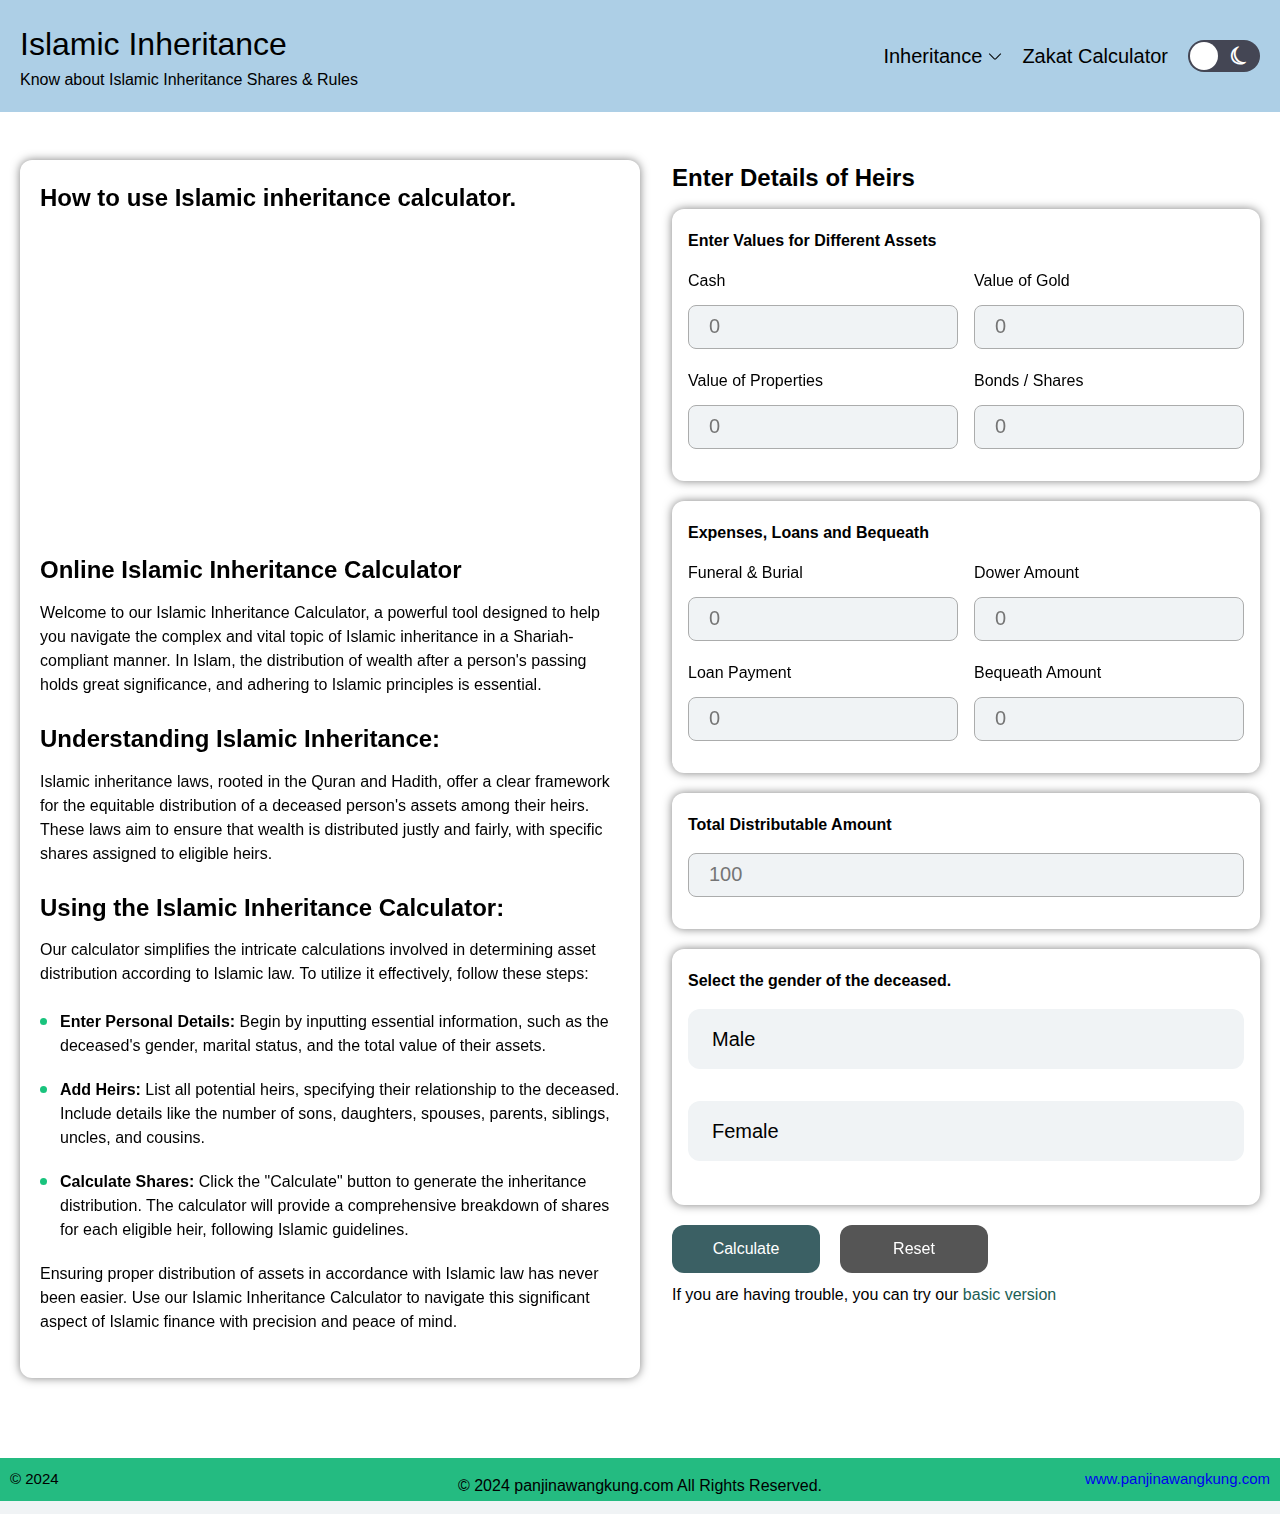
<file: waris/index.html>
<!DOCTYPE html>
<html lang="en">
<head>

    <meta http-equiv="Content-Type" content="text/html; charset=utf-8" />
    <meta name="viewport" content="width=device-width, initial-scale=1"/>

    <title>Best Online islamic inheritance rules & Calculator</title>

    <meta name="description" content="Calculate the inheritance online by islamic inheritance rules and learn about islamic Myths, Facts Inheritance rules and islamic family wealth." />
    <meta name="keywords" content="islamic inheritance rules, islamic family wealth, online islamic inheritance calculator, inheritance calculator, inheritance rules," />

    <link rel="canonical" href="https://islamic-inheritance.mohammadharoon.com/en/online-inheritance-calculater/">
    <!-- Facebook Meta Tags -->
    <meta property="og:url" content="https://islamic-inheritance.mohammadharoon.com/en/online-inheritance-calculater/">
    <meta property="og:type" content="website">
    <meta property="og:title" content="Best Online islamic inheritance rules & Calculator">
    <meta property="og:description" content="Calculate the inheritance online by islamic inheritance rules and learn about islamic Myths, Facts Inheritance rules and islamic family wealth.">
    <meta property="og:image" content="https://islamic-inheritance.mohammadharoon.com/images/islamic-inheritance-calculator-english.png">

    <!-- Twitter Meta Tags -->
    <meta name="twitter:card" content="summary_large_image">
    <meta property="twitter:domain" content="islamic-inheritance.mohammadharoon.com">
    <meta property="twitter:url" content="https://islamic-inheritance.mohammadharoon.com/en/online-inheritance-calculater/">
    <meta name="twitter:title" content="Best Online islamic inheritance rules & Calculator">
    <meta name="twitter:description" content="Calculate the inheritance online by islamic inheritance rules and learn about islamic Myths, Facts Inheritance rules and islamic family wealth.">
    <meta name="twitter:image" content="https://islamic-inheritance.mohammadharoon.com/images/islamic-inheritance-calculator-english.png">
    
    <meta name="robots" content="max-image-preview:standard">

    <link type="text/css" rel="stylesheet" href="/index.css">
   
</head>

<body class="">

<div class="container-fluid">

<div class="header-wrap">
    <div class="container">
        <header>
            <div class="logo">
                <a href="/">Islamic Inheritance <span>Know about Islamic Inheritance Shares & Rules</span></a>
            </div>
            <div class="header-right">
            	<ul>
                    <li class="menu-has-child">
                        <a href="#">Inheritance</a>
                        <ul class="sub-menu">
                            <li><a href="/en/online-inheritance-calculater/">Online Calculator</a></li>
                            <li><a href="/inheritance-blog/">Blog</a></li>
                            <li><a href="/inheritance-blog/islamic-inheritance-laws-rules/">Rules</a></li>
                        </ul>
                    </li>
                    <li><a href="/online-zakat-calculator/">Zakat Calculator</a></li>
                </ul>
	            <div class="theme-mode">
	                <button id="toggle-mode">Light Dark</button>
	            </div>            	
            </div>
        </header>
    </div>
</div>
<div class="main-wrap">
	<div class="container">
		<div class="content-block">
			<div class="left-block">
				<h1>How to use Islamic inheritance calculator.</h1>
				<div class="intro-video">
					<iframe src="https://www.youtube.com/embed/Mee1i3Up7Hs?si=ekiSZ2hEt2Ve2Zs1" title="YouTube video player" frameborder="0" allow="accelerometer; autoplay; clipboard-write; encrypted-media; gyroscope; picture-in-picture; web-share" allowfullscreen></iframe>
				</div>
				<h2>Online Islamic Inheritance Calculator</h2>
	        	<p>Welcome to our Islamic Inheritance Calculator, a powerful tool designed to help you navigate the complex and vital topic of Islamic inheritance in a Shariah-compliant manner. In Islam, the distribution of wealth after a person's passing holds great significance, and adhering to Islamic principles is essential.</p>
	        	<h2>Understanding Islamic Inheritance:</h2>
	        	<p>Islamic inheritance laws, rooted in the Quran and Hadith, offer a clear framework for the equitable distribution of a deceased person's assets among their heirs. These laws aim to ensure that wealth is distributed justly and fairly, with specific shares assigned to eligible heirs.</p>
	        	<h2>Using the Islamic Inheritance Calculator:</h2>
	        	<p>Our calculator simplifies the intricate calculations involved in determining asset distribution according to Islamic law. To utilize it effectively, follow these steps:</p>
	        	<ul>
	        		<li><strong>Enter Personal Details:</strong> Begin by inputting essential information, such as the deceased's gender, marital status, and the total value of their assets.</li>
	        		<li><strong>Add Heirs:</strong> List all potential heirs, specifying their relationship to the deceased. Include details like the number of sons, daughters, spouses, parents, siblings, uncles, and cousins.</li>
	        		<li><strong>Calculate Shares:</strong> Click the "Calculate" button to generate the inheritance distribution. The calculator will provide a comprehensive breakdown of shares for each eligible heir, following Islamic guidelines.</li>
	        	</ul>
	        	<p>Ensuring proper distribution of assets in accordance with Islamic law has never been easier. Use our Islamic Inheritance Calculator to navigate this significant aspect of Islamic finance with precision and peace of mind.</p>
			</div>
			<div class="right-block">
				<h2>Enter Details of Heirs</h2>
				<form class="left-sec" action="../waris/" method="post">
		        	<div class="field-box active">
	        			<h3>Enter Values for Different Assets</h3>
		        		<div class="amount-col total-cash">
			        		<div class="field-group amount-input">
			        			<label for="totalCash">Cash</label>
			                    <input type="number" min="0" name="totalCash" id="totalCash" placeholder="0">
			        		</div>
			        		<div class="field-group amount-input">
			        			<label for="totalGoldInAmount">Value of Gold</label>
			                    <input type="number" min="0" name="totalGoldInAmount" id="totalGoldInAmount" placeholder="0">
			        		</div>
			        		<div class="field-group amount-input">
			        			<label for="totalPropertyInAmount">Value of Properties</label>
			                    <input type="number" min="0" name="totalPropertyInAmount" id="totalPropertyInAmount" placeholder="0">
			        		</div>
			        		<div class="field-group amount-input">
			        			<label for="cashInBonds">Bonds / Shares</label>
			                    <input type="number" min="0" name="cashInBonds" id="cashInBonds" placeholder="0">
			        		</div>
		        		</div>
	        		</div>
		        	<div class="field-box active">
		        		<h3>Expenses, Loans and Bequeath</h3>
		        		<div class="amount-col expense-field">
			        		<div class="field-group expense-input amount-input">
			        			<label for="funeralBurial">Funeral & Burial</label>
			                    <input type="number" min="0" name="funeralBurial" id="funeralBurial" placeholder="0">
			        		</div>
			        		<div class="field-group expense-input amount-input">
			        			<label for="dowerAmount">Dower Amount</label>
			                    <input type="number" min="0" name="dowerAmount" id="dowerAmount" placeholder="0">
			        		</div>
			        		<div class="field-group expense-input amount-input">
			        			<label for="loanPayment">Loan Payment</label>
			                    <input type="number" min="0" name="loanPayment" id="loanPayment" placeholder="0">
			        		</div>
			        		<div class="field-group amount-input">
			        			<label for="bequeathAmount">Bequeath Amount</label>
			                    <input type="number" min="0" max="5" name="bequeathAmount" id="bequeathAmount" placeholder="0">
			                    <div class="warning-note">Pleae enter value less then or equal to <span class="bequeathVal"></span></div>
			        		</div>
		        		</div>
		        	</div>
		            <div class="field-box active amount-box">
		                <h3>Total Distributable Amount <em class="amountSec">( = <em class="totalAmount"></em> <em class="minus-sign">-</em> <em class="totalExpense"></em> )</em></h3>
		                <div class="field-group">
		                    <label for="totalamount">Enter amount</label>
		                    <!-- <input type="number" name="totalAmount" id="totalamount"> -->
		                    <input type="number" min="1" name="totalAmount" id="totalamount" required="required" placeholder="100" value="">
		                </div>
		            </div>
		            <div class="field-box active" id="genderField">
		                <h3>Select the gender of the deceased.</h3>
		                <div class="field-group">
		                    <input type="radio" name="gender" id="gendermale" value="male">
		                    <label for="gendermale">Male</label>
		                </div>
		                <div class="field-group">
		                    <input type="radio" name="gender" id="genderfemale" value="female">
		                    <label for="genderfemale">Female</label>
		                </div>
		            </div>
		            <div class="field-box" id="hasWife">
		                <h3>Does the deceased have a wife?</h3>
		                <div class="field-group">
		                    <input type="radio" name="deceased_wives" id="hasWifeYes" value="1">
		                    <label for="hasWifeYes">Yes</label>
		                </div>
		                <div class="field-group">
		                    <input type="radio" name="deceased_wives" id="hasWifeNo" value="0">
		                    <label for="hasWifeNo">No</label>
		                </div>
		                <div class="field-group num-field" id="totalwives" style="display:none">
		                    <label>Enter the number of wives</label>
		                    <div class="number-field">
							    <button type="button" class="sub">-</button>
							    <input type="number" name="wives" min="0" max="4" step="1">
							    <button type="button" class="addwives">+</button>
							</div>
		                </div>
		            </div>
		            <div class="field-box" id="hasHusband">
		                <h3>Does the deceased have a Husband?</h3>
		                <div class="field-group">
		                    <input type="radio" name="husband" id="hasHusbandYes" value="1">
		                    <label for="hasHusbandYes">Yes</label>
		                </div>
		                <div class="field-group">
		                    <input type="radio" name="husband" id="hasHusbandNo" value="0">
		                    <label for="hasHusbandNo">No</label>
		                </div>
		            </div>
		            <div class="field-box" id="fatherAlive">
		                <h3>Is the deceased's father alive?</h3>
		                <div class="field-group">
		                    <input type="radio" name="father" id="fatherAliveYes" value="1">
		                    <label for="fatherAliveYes">Yes</label>
		                </div>
		                <div class="field-group">
		                    <input type="radio" name="father" id="fatherAliveNo" value="0">
		                    <label for="fatherAliveNo">No</label>
		                </div>
		            </div>
		            <div class="field-box hasFather" id="grandfatherAlive">
		                <h3>Is the deceased's grandfather alive?</h3>
		                <div class="field-group">
		                    <input type="radio" name="grandFather" id="grandfatherAliveYes" value="1">
		                    <label for="grandfatherAliveYes">Yes</label>
		                </div>
		                <div class="field-group">
		                    <input type="radio" name="grandFather" id="grandfatherAliveNo" value="0">
		                    <label for="grandfatherAliveNo">No</label>
		                </div>
		            </div>
		            <div class="field-box" id="motherAlive">
		                <h3>Is the deceased's mother alive?</h3>
		                <div class="field-group">
		                    <input type="radio" name="mother" id="motherAliveYes" value="1">
		                    <label for="motherAliveYes">Yes</label>
		                </div>
		                <div class="field-group">
		                    <input type="radio" name="mother" id="motherAliveNo" value="0">
		                    <label for="motherAliveNo">No</label>
		                </div>
		            </div>
		            <div class="field-box" id="maternalGrandmother">
		                <h3>Is the deceased's maternal grandmother alive?</h3>
		                <div class="field-group">
		                    <input type="radio" name="maternalGrandMother" id="maternalGrandmotherYes" value="1">
		                    <label for="maternalGrandmotherYes">Yes</label>
		                </div>
		                <div class="field-group">
		                    <input type="radio" name="maternalGrandMother" id="maternalGrandmotherNo" value="0">
		                    <label for="maternalGrandmotherNo">No</label>
		                </div>
		            </div>
		            <div class="field-box hasFather" id="paternalGrandmother">
		                <h3>Is the deceased's paternal grandmother alive?</h3>
		                <div class="field-group">
		                    <input type="radio" name="paternalGrandMother" id="paternalGrandmotherYes" value="1">
		                    <label for="paternalGrandmotherYes">Yes</label>
		                </div>
		                <div class="field-group">
		                    <input type="radio" name="paternalGrandMother" id="paternalGrandmotherNo" value="0">
		                    <label for="paternalGrandmotherNo">No</label>
		                </div>
		            </div>
		            <div class="field-box" id="deceasedHaveDaughter">
		                <h3>Does the deceased have any daughter?</h3>
		                <div class="field-group">
		                    <input type="radio" name="deceased_have_daughter" id="deceasedHaveDaughterYes" value="1">
		                    <label for="deceasedHaveDaughterYes">Yes</label>
		                </div>
		                <div class="field-group">
		                    <input type="radio" name="deceased_have_daughter" id="deceasedHaveDaughterNo" value="0">
		                    <label for="deceasedHaveDaughterNo">No</label>
		                </div>
		                <div class="field-group num-field" id="totaldaughters" style="display:none">
		                    <label>Enter the number of daughters</label>
		                    <div class="number-field">
							    <button type="button" class="sub">-</button>
		                    	<input type="number" min="0" step="1" name="daughters">
							    <button type="button" class="add">+</button>
							</div>
		                </div>
		            </div>
		            <div class="field-box" id="deceasedHaveSon">
		                <h3>Does the deceased have any son?</h3>
		                <div class="field-group">
		                    <input type="radio" name="deceased_have_son" id="deceasedHaveSonYes" value="1">
		                    <label for="deceasedHaveSonYes">Yes</label>
		                </div>
		                <div class="field-group">
		                    <input type="radio" name="deceased_have_son" id="deceasedHaveSonNo" value="0">
		                    <label for="deceasedHaveSonNo">No</label>
		                </div>
		                <div class="field-group num-field" id="totalsons" style="display:none">
		                    <label>Enter the number of sons</label>
		                    <div class="number-field">
							    <button type="button" class="sub">-</button>
							    <input type="number" min="0" step="1" name="sons">
							    <button type="button" class="add">+</button>
							</div>
		                </div>
		            </div>
		            <div class="field-box hasSons" id="paternalGranddaughter">
		                <h3>Does the deceased have paternal grand daughters?</h3>
		                <div class="field-group">
		                    <input type="radio" name="paternal_granddaughter" id="paternalGranddaughterYes" value="1">
		                    <label for="paternalGranddaughterYes">Yes</label>
		                </div>
		                <div class="field-group">
		                    <input type="radio" name="paternal_granddaughter" id="paternalGranddaughterNo" value="0">
		                    <label for="paternalGranddaughterNo">No</label>
		                </div>
		                <div class="field-group num-field" id="totalgranddaughters" style="display:none">
		                    <label>Enter the number of grand daughters</label>
		                    <div class="number-field">
							    <button type="button" class="sub">-</button>
		                    	<input type="number" min="0" step="1" name="grandDaughters">
							    <button type="button" class="add">+</button>
							</div>
		                </div>
		            </div>
		            <div class="field-box hasSons" id="paternalGrandsons">
		                <h3>Does the deceased have paternal grandsons?</h3>
		                <div class="field-group">
		                    <input type="radio" name="paternalGrandsons" id="paternalGrandsonsYes" value="1">
		                    <label for="paternalGrandsonsYes">Yes</label>
		                </div>
		                <div class="field-group">
		                    <input type="radio" name="paternalGrandsons" id="paternalGrandsonsNo" value="0">
		                    <label for="paternalGrandsonsNo">No</label>
		                </div>
		                <div class="field-group num-field" id="totalGrandsons" style="display:none">
		                    <label>Enter the number of grandsons</label>
		                    <div class="number-field">
							    <button type="button" class="sub">-</button>
							    <input type="number" min="0" step="1" name="grandsons">
							    <button type="button" class="add">+</button>
							</div>
		                </div>
		            </div>
		            <div class="field-box hasFather hasSons hasPaternalGrandsons" id="siblingsfromMother">
		                <h3>Does the deceased have siblings from the mother?</h3>
		                <div class="field-group">
		                    <input type="radio" name="siblings_from_mother" id="siblingsfromMotherYes" value="1">
		                    <label for="siblingsfromMotherYes">Yes</label>
		                </div>
		                <div class="field-group">
		                    <input type="radio" name="siblings_from_mother" id="siblingsfromMotherNo" value="0">
		                    <label for="siblingsfromMotherNo">No</label>
		                </div>
		                <div class="field-group num-field" id="totalsiblingsfromMother" style="display:none">
		                    <label>Enter the number of siblings from the mother</label>
		                    <div class="number-field">
							    <button type="button" class="sub">-</button>
		                    	<input type="number" min="0" step="1" name="total_siblings_from_mother">
							    <button type="button" class="add">+</button>
							</div>
		                </div>
		            </div>      
		            <div class="field-box hasFather hasSons hasPaternalGrandsons" id="fullsister">
		                <h3>Does the deceased have full sisters?</h3>
		                <div class="field-group">
		                    <input type="radio" name="full_sister" id="fullsisterYes" value="1">
		                    <label for="fullsisterYes">Yes</label>
		                </div>
		                <div class="field-group">
		                    <input type="radio" name="full_sister" id="fullsisterNo" value="0">
		                    <label for="fullsisterNo">No</label>
		                </div>
		                <div class="field-group num-field" id="totalfullsister" style="display:none">
		                    <label>Enter the number of full sisters</label>
		                    <div class="number-field">
							    <button type="button" class="sub">-</button>
		                    	<input type="number" min="0" step="1" name="sisters">
							    <button type="button" class="add">+</button>
							</div>
		                </div>
		            </div>
		            <div class="field-box hasFather hasSons hasPaternalGrandsons" id="fullbrother">
		                <h3>Does the deceased have full brothers?</h3>
		                <div class="field-group">
		                    <input type="radio" name="full_brother" id="fullbrotherYes" value="1">
		                    <label for="fullbrotherYes">Yes</label>
		                </div>
		                <div class="field-group">
		                    <input type="radio" name="full_brother" id="fullbrotherNo" value="0">
		                    <label for="fullbrotherNo">No</label>
		                </div>
		                <div class="field-group num-field" id="totalfullbrother" style="display:none">
		                    <label>Enter the number of full brothers</label>
		                    <div class="number-field">
							    <button type="button" class="sub">-</button>
		                    	<input type="number" min="0" step="1" name="brothers">
							    <button type="button" class="add">+</button>
							</div>
		                </div>
		            </div>
		            <div class="field-box hasFather hasSons hasPaternalGrandsons hasBrothers" id="paternalHalfsisters">
		                <h3>Does the deceased have paternal half sisters?</h3>
		                <div class="field-group">
		                    <input type="radio" name="paternal_half_sisters" id="paternalHalfsistersYes" value="1">
		                    <label for="paternalHalfsistersYes">Yes</label>
		                </div>
		                <div class="field-group">
		                    <input type="radio" name="paternal_half_sisters" id="paternalHalfsistersNo" value="0">
		                    <label for="paternalHalfsistersNo">No</label>
		                </div>
		                <div class="field-group" id="totalpaternalHalfsisters" style="display:none">
		                    <label>Enter the number of paternal half sisters</label>
		                    <div class="number-field">
							    <button type="button" class="sub">-</button>
		                    	<input type="number" min="0" step="1" name="sistersPaternal">
							    <button type="button" class="add">+</button>
							</div>
		                </div>
		            </div>
		            <div class="field-box hasFather hasSons hasPaternalGrandsons hasBrothers" id="paternalHalfBrothers">
		                <h3>Does the deceased have paternal half brothers?</h3>
		                <div class="field-group">
		                    <input type="radio" name="paternal_half_brothers" id="paternalHalfBrothersYes" value="1">
		                    <label for="paternalHalfBrothersYes">Yes</label>
		                </div>
		                <div class="field-group">
		                    <input type="radio" name="paternal_half_brothers" id="paternalHalfBrothersNo" value="0">
		                    <label for="paternalHalfBrothersNo">No</label>
		                </div>
		                <div class="field-group" id="totalpaternalHalfBrothers" style="display:none">
		                    <label>Enter the number of paternal half brothers</label>
		                    <div class="number-field">
							    <button type="button" class="sub">-</button>
		                    	<input type="number" min="0" step="1" name="brothersPaternal">
							    <button type="button" class="add">+</button>
							</div>
		                </div>
		            </div>
		            
		            <div class="field-box hasFather hasGrandFather hasSons hasPaternalGrandsons hasBrothers haspaternalHalfBrothers" id="sonsfromFullBrother">
		                <h3>Does the deceased have sons from full brothers?</h3>
		                <div class="field-group">
		                    <input type="radio" name="sons_from_full_brother" id="sonsfromFullBrotherYes" value="1">
		                    <label for="sonsfromFullBrotherYes">Yes</label>
		                </div>
		                <div class="field-group">
		                    <input type="radio" name="sons_from_full_brother" id="sonsfromFullBrotherNo" value="0">
		                    <label for="sonsfromFullBrotherNo">No</label>
		                </div>
		                <div class="field-group" id="totalsonsfromFullBrother" style="display:none">
		                    <label>Enter the number of sons from full brothers</label>
		                    <div class="number-field">
							    <button type="button" class="sub">-</button>						    
		                    	<input type="number" min="0" step="1" name="sonsFromBrothers">
							    <button type="button" class="add">+</button>
							</div>
		                </div>
		            </div>
		            <div class="field-box hasFather hasGrandFather hasSons hasPaternalGrandsons hasBrothers haspaternalHalfBrothers" id="sonsfromHalfBrother">
		                <h3>Does the deceased have sons from half brothers?</h3>
		                <div class="field-group">
		                    <input type="radio" name="sons_from_half_brother" id="sonsfromHalfBrotherYes" value="1">
		                    <label for="sonsfromHalfBrotherYes">Yes</label>
		                </div>
		                <div class="field-group">
		                    <input type="radio" name="sons_from_half_brother" id="sonsfromHalfBrotherNo" value="0">
		                    <label for="sonsfromHalfBrotherNo">No</label>
		                </div>
		                <div class="field-group" id="totalsonsfromHalfBrother" style="display:none">
		                    <label>Enter the number of sons from half brothers</label>
		                    <div class="number-field">
							    <button type="button" class="sub">-</button>
		                    	<input type="number" min="0" step="1" name="sonsFromHalfBrothers">
							    <button type="button" class="add">+</button>
							</div>
		                </div>
		            </div>
		            <div class="field-box hasFather hasGrandFather hasSons hasPaternalGrandsons hasBrothers haspaternalHalfBrothers" id="fatherFullBrother">
		                <h3>Does the deceased's father have full brothers?</h3>
		                <div class="field-group">
		                    <input type="radio" name="father_full_brother" id="fatherFullBrotherYes" value="1">
		                    <label for="fatherFullBrotherYes">Yes</label>
		                </div>
		                <div class="field-group">
		                    <input type="radio" name="father_full_brother" id="fatherFullBrotherNo" value="0">
		                    <label for="fatherFullBrotherNo">No</label>
		                </div>
		                <div class="field-group" id="totalfatherFullBrother" style="display:none">
		                    <label>Enter the number of full brothers from father.</label>
		                    <div class="number-field">
							    <button type="button" class="sub">-</button>
		                    	<input type="number" min="0" step="1" name="brothersFromFather">
							    <button type="button" class="add">+</button>
							</div>
		                </div>
		            </div>
		            <div class="field-box hasFather hasGrandFather hasSons hasPaternalGrandsons hasBrothers haspaternalHalfBrothers" id="fatherHalfBrother">
		                <h3>Does the deceased's father have half brothers?</h3>
		                <div class="field-group">
		                    <input type="radio" name="father_half_brother" id="fatherHalfBrotherYes" value="1">
		                    <label for="fatherHalfBrotherYes">Yes</label>
		                </div>
		                <div class="field-group">
		                    <input type="radio" name="father_half_brother" id="fatherHalfBrotherNo" value="0">
		                    <label for="fatherHalfBrotherNo">No</label>
		                </div>
		                <div class="field-group" id="totalfatherHalfBrother" style="display:none">
		                    <label>Enter the number of half brothers from father.</label>
		                    <div class="number-field">
							    <button type="button" class="sub">-</button>
		                    	<input type="number" min="0" step="1" name="halfBrothersFromFather">
							    <button type="button" class="add">+</button>
							</div>
		                </div>
		            </div>
		            <div class="field-box hasFather hasGrandFather hasSons hasPaternalGrandsons hasBrothers haspaternalHalfBrothers" id="fatherFullBrotherHaveSon">
		                <h3>Does the deceased's father's full brothers have sons?</h3>
		                <div class="field-group">
		                    <input type="radio" name="father_full_brother_son" id="fatherFullBrotherHaveSonYes" value="1">
		                    <label for="fatherFullBrotherHaveSonYes">Yes</label>
		                </div>
		                <div class="field-group">
		                    <input type="radio" name="father_full_brother_son" id="fatherFullBrotherHaveSonNo" value="0">
		                    <label for="fatherFullBrotherHaveSonNo">No</label>
		                </div>
		                <div class="field-group" id="totalfatherFullBrotherHaveSon" style="display:none">
		                    <label>Enter the number of sons from father's full brothers.</label>
		                    <div class="number-field">
							    <button type="button" class="sub">-</button>
		                    	<input type="number" min="0" step="1" name="sonsFromFatherBrothers">
							    <button type="button" class="add">+</button>
							</div>
		                </div>
		            </div>
		            <div class="field-box hasFather hasGrandFather hasSons hasPaternalGrandsons hasBrothers haspaternalHalfBrothers" id="fatherHalfBrotherHaveSon">
		                <h3>Does the deceased's father's half brothers have sons?</h3>
		                <div class="field-group">
		                    <input type="radio" name="father_half_brother_son" id="fatherHalfBrotherHaveSonYes" value="1">
		                    <label for="fatherHalfBrotherHaveSonYes">Yes</label>
		                </div>
		                <div class="field-group">
		                    <input type="radio" name="father_half_brother_son" id="fatherHalfBrotherHaveSonNo" value="0">
		                    <label for="fatherHalfBrotherHaveSonNo">No</label>
		                </div>
		                <div class="field-group" id="totalfatherHalfBrotherHaveSon" style="display:none">
		                    <label>Enter the number of sons from father's half brothers.</label>
		                    <div class="number-field">
							    <button type="button" class="sub">-</button>
		                    	<input type="number" min="0" step="1" name="sonsFromFatherHalfBrothers">
							    <button type="button" class="add">+</button>
							</div>
		                </div>
		            </div>
		           
		            <div class="field-group actions-buttons">
		                <input type="submit" id="calculate" value="Calculate">
		                <input type="reset" id="reset" value="Reset">
		            </div>
		            <p class="simplest-text">
		            	If you are having trouble, you can try our <a href="/en/online-inheritance-calculater/miras.php">basic version</a></p>
		    	</form>
			</div>
		</div>
	</div>
</div>
	
<div class="footer-wrap">
	    <div class="container">
	        <footer>
	            <p>&copy; 2024 <a href="https://www.panjinawangkung.com/waris/">panjinawangkung.com</a> All Rights Reserved. </p>
	        </footer>
	    </div>
	</div>
</div>



<script type="text/javascript" src="/jquery.js"></script>
<script type="text/javascript" src="/scripts.js"></script>

</body>
</html>
</file>
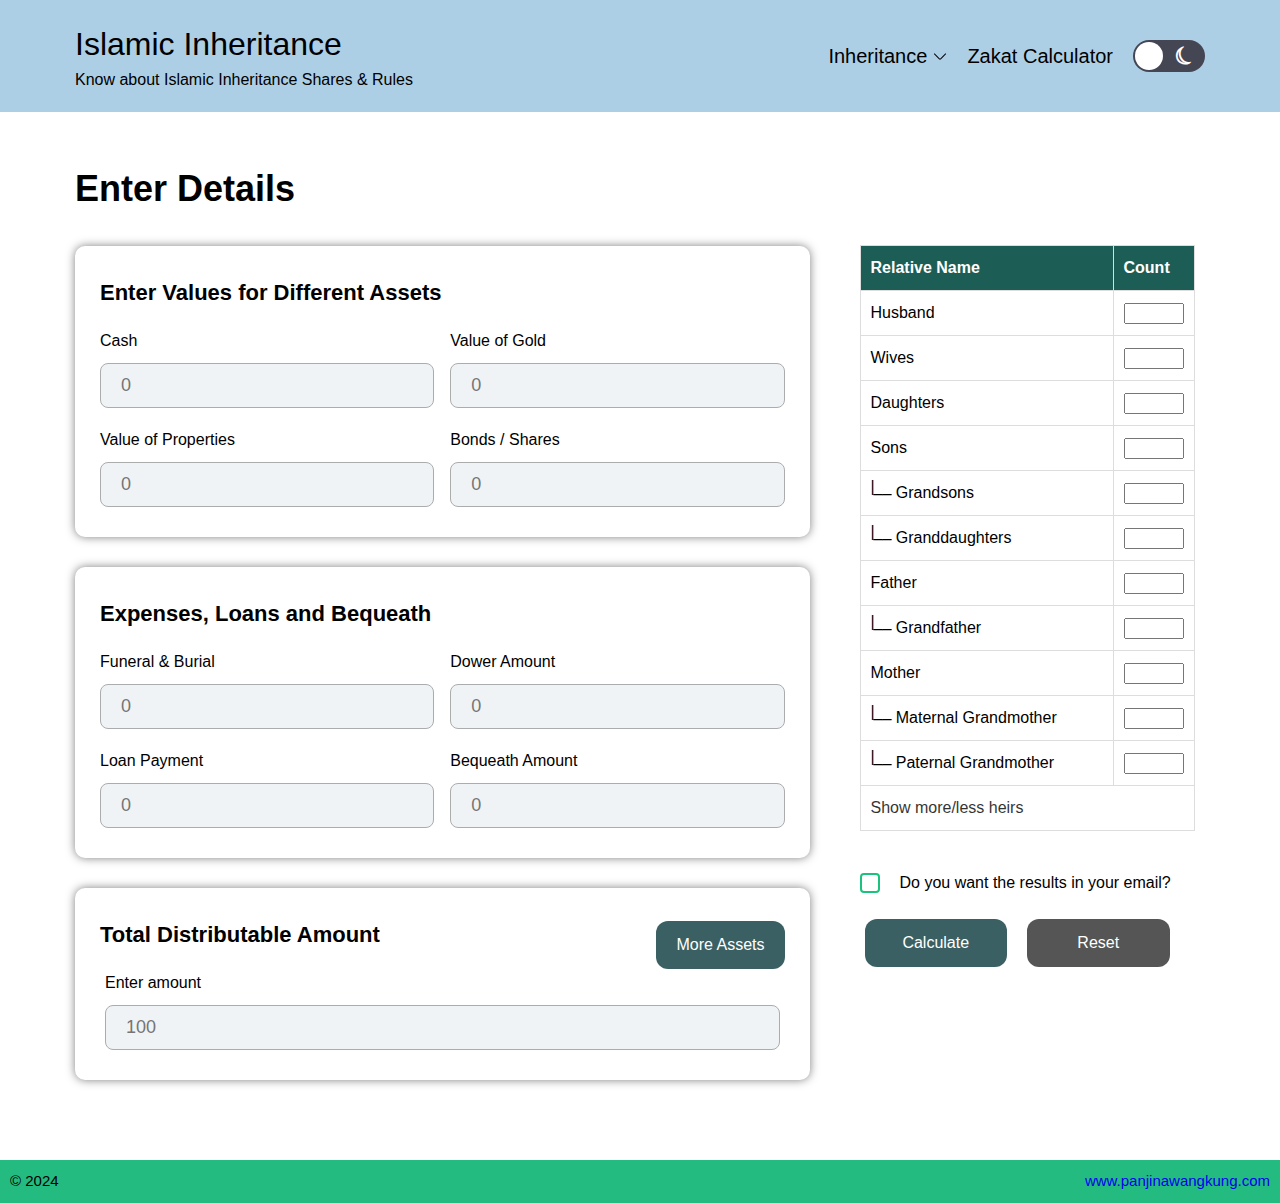
<file: inheritance.html>
<!DOCTYPE html>
<html lang="en">
<head>

    <meta http-equiv="Content-Type" content="text/html; charset=utf-8" />
    <meta name="viewport" content="width=device-width, initial-scale=1"/>

    <title>Islamic Inheritance Laws: Understanding the Rules and Distribution</title>

    <meta name="description" content="Learn about Islamic inheritance laws, rules, and distribution to ensure fair and legal wealth distribution in accordance with Islamic principles." />
    <meta name="keywords" content="inheritance calculator, islamic inheritance, online calculator, multilingual online calculator, alfaraid, sharia inheritance law, islamic succession law, islamic bequeath, Quranic shares, division, islamic legal heirs, inheritance rules, hanafi, maliki, shafi, hanbali" />

    <link rel="canonical" href="https://zakat.panjinawangkung.com/inheritance.html">
    <!-- Facebook Meta Tags -->
    <meta property="og:url" content="https://zakat.panjinawangkung.com/inheritance.html">
    <meta property="og:type" content="website">
    <meta property="og:title" content="Islamic Inheritance Laws: Understanding the Rules and Distribution">
    <meta property="og:description" content="Learn about Islamic inheritance laws, rules, and distribution to ensure fair and legal wealth distribution in accordance with Islamic principles.">
    <meta property="og:image" content="https://islamic-inheritance.mohammadharoon.com/images/islamic-inheritance-calculator-english.png">

    <!-- Twitter Meta Tags -->
    <meta name="twitter:card" content="summary_large_image">
    <meta property="twitter:domain" content="islamic-inheritance.mohammadharoon.com">
    <meta property="twitter:url" content="https://zakat.panjinawangkung.com/inheritance.html">
    <meta name="twitter:title" content="Islamic Inheritance Laws: Understanding the Rules and Distribution">
    <meta name="twitter:description" content="Learn about Islamic inheritance laws, rules, and distribution to ensure fair and legal wealth distribution in accordance with Islamic principles.">
    <meta name="twitter:image" content="https://islamic-inheritance.mohammadharoon.com/images/islamic-inheritance-calculator-english.png">
    
    <meta name="robots" content="max-image-preview:standard">

    <link type="text/css" rel="stylesheet" href="/index.css">

    
    <!-- Touch Icons - iOS and Android 2.1+ 180x180 pixels in size. --> 
    <link rel="apple-touch-icon" sizes="76x76" href="/apple-touch-icon.png">
    <!-- Firefox, Chrome, Safari, IE 11+ and Opera. 192x192 pixels in size. -->
	<link rel="icon" type="image/png" sizes="32x32" href="/favicon-32x32.png">
	<!--<link rel="manifest" href="/site.webmanifest">
	<link rel="mask-icon" href="/safari-pinned-tab.svg" color="#5bbad5">-->
    
    
</head>

<body class="">

<div class="container-fluid">

<div class="header-wrap">
    <div class="container">
        <header>
            <div class="logo">
                <a href="/">Islamic Inheritance <span>Know about Islamic Inheritance Shares & Rules</span></a>
            </div>
            <div class="header-right">
            	<ul>
                    <li class="menu-has-child">
                        <a href="#">Inheritance</a>
                        <ul class="sub-menu">
                            <li><a href="/en/online-inheritance-calculater/">Online Calculator</a></li>
                            <li><a href="/inheritance-blog/">Blog</a></li>
                            <li><a href="/inheritance-blog/islamic-inheritance-laws-rules/">Rules</a></li>
                        </ul>
                    </li>
                    <li><a href="/online-zakat-calculator/">Zakat Calculator</a></li>
                </ul>
	            <div class="theme-mode">
	                <button id="toggle-mode">Light Dark</button>
	            </div>            	
            </div>
        </header>
    </div>
</div>
<style>

    .direct-inheritance{
        padding: 50px 0;
        display: flex;
    }
    .container-fluid{
        margin-bottom: 0;
    }
    .container{
        padding: 0 20px;
        max-width: 1170px;
/*         margin: 90px auto 0; */
    }
    .field-group{
        overflow: hidden;
        position: relative;
        margin-bottom: 20px;
        padding: 0 5px;
    }
    .field-group input[type="radio"]{
        position: absolute;
        top: -100px;
        left: -100px;
    }
    .field-group input[type="radio"] + label{
        background: #f0f3f5;
        padding: 10px 25px;
        min-height: 60px;
        display: flex;
        cursor: pointer;
        font-size: 20px;
        align-items: center;
        border-radius: 10px;
        border: 2px solid transparent;
    }
    .field-group input[type="radio"] + label:hover{
        background: #87bba2;
    }
    .field-group input[type="radio"]:checked + label{
        background: #87bba2;
        border-color: #55828b;
    }
    .field-group label{
        width: 100%;
        display: block;
        margin: 0 20px 0 0;
    }
    .field-group input[type="number"]{
        width: 100%;
        height: 45px;
        font-size: 18px;
        padding: 10px 20px;
        margin-top: 10px;
        border-radius: 8px;
        border: 1px solid #abacac;
    }
    .field-group a,
    .field-group button{
        color: #fff;
        width: 150px;
        height: 50px;
        font-size: 18px;
        border: none;
        cursor: pointer;
        border-radius: 10px;
        background: #3b6064;
        margin-right: 20px;
        display: inline-flex;
        text-decoration: none;
        align-items: center;
        justify-content: center;
    }
    .field-group a:hover,
    .field-group button:hover{
        background: #364958;
    }
    .field-group a.disable,
    .field-group button.disable{
        background: #ccc;
        pointer-events: none;
    }
    .results td,
    .results th{
        text-align: center;
        padding: 10px;
    }
    .lead-info{
        margin-bottom: 50px;
    }
    .field-box{
/*             display: none; */
        border-radius: 10px;
        margin-bottom: 30px;
        padding: 30px 25px 10px;
        box-shadow: 0 0 10px 0 rgba(0,0,0,.5);
    }
    .field-box h3 span{ 
        display: inline-block;
    }
    .field-box.active{
        display: block !important;
    }
    .field-box.mother-box.active{
        display: block !important;
    }
    h1{
        font-size: 42px;
        margin-bottom: 40px;
    }
    h2{
        font-size: 36px;
        margin-bottom: 30px;
    }
    h3{
        font-size: 22px;
        margin-bottom: 20px;
    }
    .shares-result{
        width: 100%;
        margin-bottom: 50px;
        border-collapse: collapse;
    }
    .shares-result td,
    .shares-result th{
        text-align: left;
        padding: 15px 25px;
        border: 1px solid #dddddd;
    }
    .shares-result tr:nth-child(even){
        background-color: #E7E9EB;
    }
    .amount-col{
        display: flex;
        justify-content: space-between;
    }
    .amount-col label{
        font-size: 16px;
    }
    .tableFields{
        border: 1px solid #ddd;
        margin-bottom: 40px;
    }
    .tableFields td,
    .tableFields th{
        padding: 10px;
        border: 1px solid #ddd;
        white-space: nowrap;
/*         padding-left: 30px; */
    }
    .tableFields td input{
        width: 60px;
    }
    .hidden-fields{
        display: none;
    }
    .show-fields td a{
        color: #000;
        opacity: .8;
    }
    .show-fields td a:hover{
        opacity: 1;
    }
    .depending-sharer{
        padding-left: 3px;
    }
    .depending-sharer.level-two{
        margin-left: 33px;
    }
    .depending-sharer.level-three{
        margin-left: 63px;
    }
    .depending-sharer.level-four{
        margin-left: 93px;
    }
    .depending-sharer.level-five{
        margin-left: 123px;
    }
    .depending-sharer::before{
        content: "|";
        display: inline-block;
        position: absolute;
        bottom: -4px;
        left: 0;
    }
    .d-flex{
        display: flex;
        align-items: center;
        justify-content: space-between;
    }
    .miras-table{
        max-width: 335px;
        margin-top: 83px;
    }
    .miras-main{
        margin-right: 50px;
    }
    .miras-table .field-box{
        padding: 20px 15px 25px;
    }
    .email-group input{
        padding: .50rem 1rem;
        min-height: 2.75rem;
        font-size: 1.05rem;
        border-radius: .5rem;
    }
    .miras-table h3{
        font-size: 18px;
        margin-bottom: 10px;
    }
    .miras-table .field-group{
        margin-bottom: 0;
    }
    @media (max-width: 1299px) {
        .miras-main{
            max-width: 65%;
        }
    }
    @media (max-width: 1199px) {
        .miras-table{
            max-width: 40%;
        }
        .miras-main{
            max-width: 60%;
        }
    }
    @media (max-width: 1023px) {
        h1{
            font-size: 36px;
            margin-bottom: 38px;
        }
        h2{
            font-size: 32px;
        }
        .miras-table{
            margin-top: 76px;
        }
        .miras-main{
            margin-right: 30px;
        }
        
    }
    @media (max-width: 991px) {
        .container{
            margin: auto 0;
        }
        h1{
            font-size: 32px;
            margin-bottom: 34px;
        }
        h2{
            font-size: 28px;
            margin-bottom: 26px;
        }
        p{
            font-size: 16px;
        }
        .lead-info{
            margin-bottom: 40px;
        }
        .direct-inheritance{
            display: block;
        }
        .miras-table{
            margin-top: 0;
            max-width: 100%;
        }
        .miras-main{
            margin-right: 0;
            max-width: 100%;
        }
        tr td:last-child{
            width: 120px;
        }
    }
    @media (max-width: 767px) {
        .container{
            margin: 50px auto 0;
        }
        h1{
            font-size: 28px;
            margin-bottom: 26px;
        }
        h2{
            font-size: 26px;
        }
        .amount-col{
            flex-wrap: wrap;
        }
        .field-group{
            max-width: 50%;
            width: 100%;
        }
        /* tr td:first-child{
            max-width: 250px;
        } */
        tr td {
            font-size: 15;
        }
        .shares-result td,
        .shares-result th{
            font-size: 12px;
            padding: 10px;
        }
    }
    @media (max-width: 575px) {
        .field-group{
            max-width: 100%;
            width: 100%;
        }
        h1{
            font-size: 24px;
            margin-bottom: 20px;
        }
        h2{
            font-size: 22px;
            margin-bottom: 20px;
        }
        .lead-info{
            margin-bottom: 35px;
        }
        /* tr td:first-child{
            max-width: 200px;
        } */
        tr td {
            font-size: 15px;
        }
        .depending-sharer.level-two{
            margin-left: 15px;
        }
        .depending-sharer.level-three{
            margin-left: 40px;
        }
        .depending-sharer.level-four{
            margin-left: 63px;
        }
        .depending-sharer.level-five{
            margin-left: 80px;
        }
        .amount-col label{
            font-size: 14px;
        }
        .direct-inheritance{
            max-width: 100%;
        }
        .direct-inheritance .d-flex .theme-btn{
            min-width: 130px;
        }
    }
</style>
<div class="container-fluid">
    <div class="container">
        <!-- <div class="lead-info">
            <h1>Calculate Inheritance</h1>
            <h2>Enter Heir Details</h2>
            <p>This tool will ask questions to obtain the deceased's heir details and based on the Shari'a Law, calculate the inheritance.</p>
        </div> -->
        <div class="content-block">
            <form class="left-sec direct-inheritance" action="/inheritance.html" method="post">
                <div class="miras-main">
                    <input type="hidden" name="calculate" value="yes">
                    <h2>Enter Details</h2>
                    <div class="field-box active">
                        <h3>Enter Values for Different Assets</h3>
                        <div class="amount-col total-cash">
                            <div class="field-group amount-input">
                                <label for="totalCash">Cash</label>
                                <input type="number" min="0" name="totalCash" id="totalCash" placeholder="0">
                            </div>
                            <div class="field-group amount-input">
                                <label for="totalGoldInAmount">Value of Gold</label>
                                <input type="number" min="0" name="totalGoldInAmount" id="totalGoldInAmount" placeholder="0">
                            </div>
                            <div class="field-group amount-input">
                                <label for="totalPropertyInAmount">Value of Properties</label>
                                <input type="number" min="0" name="totalPropertyInAmount" id="totalPropertyInAmount" placeholder="0">
                            </div>
                            <div class="field-group amount-input">
                                <label for="cashInBonds">Bonds / Shares</label>
                                <input type="number" min="0" name="cashInBonds" id="cashInBonds" placeholder="0">
                            </div>
                        </div>
                    </div>
                    <div class="field-box active">
                        <h3>Expenses, Loans and Bequeath</h3>
                        <div class="amount-col expense-field">
                            <div class="field-group expense-input amount-input">
                                <label for="funeralBurial">Funeral & Burial</label>
                                <input type="number" min="0" name="funeralBurial" id="funeralBurial" placeholder="0">
                            </div>
                            <div class="field-group expense-input amount-input">
                                <label for="dowerAmount">Dower Amount</label>
                                <input type="number" min="0" name="dowerAmount" id="dowerAmount" placeholder="0">
                            </div>
                            <div class="field-group expense-input amount-input">
                                <label for="loanPayment">Loan Payment</label>
                                <input type="number" min="0" name="loanPayment" id="loanPayment" placeholder="0">
                            </div>
                            <div class="field-group amount-input">
                                <label for="bequeathAmount">Bequeath Amount</label>
                                <input type="number" min="0" max="5" name="bequeathAmount" id="bequeathAmount" placeholder="0">
                                <div class="warning-note">Pleae enter value less then or equal to <span class="bequeathVal"></span></div>
                            </div>
                        </div>
                    </div>
                    <div class="field-box active amount-box">
                        <div class="d-flex">
                            <h3>Total Distributable Amount <em class="amountSec">( = <em class="totalAmount"></em> <em class="minus-sign">-</em> <em class="totalExpense"></em> )</em></h3>
                            <a href="#" class="theme-btn">More Assets</a>
                        </div>
                        <div class="field-group">
                            <label for="totalamount">Enter amount</label>
                            <input type="number" min="1" name="totalAmount" id="totalamount" required="required" placeholder="100" value="">
                        </div>
                    </div>
                </div>
               <div class="miras-table">
                    <table cellpadding="4" class="tableFields" cellspacing="0" width="100%">
                    <tbody>
                        <tr style="background-color: #1C5E55; color: White; font-weight: bold;">
                            <td style="width: 400px;">Relative Name</td>
                            <td>Count</td>
                        </tr>
                        <tr class="trFields1">
                            <td>Husband</td>
                            <td><input name="husband" type="number" min="0" max="1" maxlength="1" id="husband" class="tbCounts"></td>
                        </tr>
                        <tr>
                            <td>Wives</td>
                            <td><input name="wives" type="number" min="0" max="4" maxlength="1" id="wives" class="tbCounts"></td>
                            
                        </tr>
                        <tr>
                            <td>Daughters</td>
                            <td><input name="daughters" type="number" min="0" maxlength="2" id="tb4" class="tbCounts"></td>
                        </tr>
                        <tr class="trFields1">
                            <td>Sons</td>
                            <td><input name="sons" type="number" min="0" maxlength="2" id="tb3" class="tbCounts"></td>
                        </tr>
                        <tr class="trFields1">
                            <td><span class="depending-sharer level-one" style="position: relative; top: -6px;">__</span> Grandsons</td>
                            <td><input name="grandSons" type="number" min="0" maxlength="2" id="tb5" class="tbCounts"></td>
                        </tr>
                        <tr>
                            <td><span class="depending-sharer level-one" style="position: relative; top: -6px;">__</span> Granddaughters</td>
                            <td><input name="grandDaughters" type="number" min="0" maxlength="2" id="tb6" class="tbCounts"></td>
                        </tr>
                        <tr class="trFields1">
                            <td>Father</td>
                            <td><input name="father" type="number" value="" min="0" max="1" maxlength="1" id="tb7" class="tbCounts"></td>
                        </tr>
                        <tr class="trFields1">
                            <td><span class="depending-sharer level-one" style="position: relative; top: -6px;">__</span> Grandfather</td>
                            <td><input name="grandFather" type="number" value="" min="0" max="1" maxlength="1"  id="tb9" class="tbCounts"></td>
                        </tr>
                        <tr>
                            <td>Mother</td>
                            <td><input name="mother" type="number" value="" min="0" max="1" maxlength="1" id="tb8" class="tbCounts"></td>
                        </tr>
                        <tr class="trFields1">
                            <td><span class="depending-sharer level-one" style="position: relative; top: -6px;">__</span> Maternal Grandmother</td>
                            <td><input name="maternalGrandMother" type="number" value="" min="0" max="1" maxlength="1" id="tb11" class="tbCounts"></td>
                        </tr>
                        <tr>
                            <td><span class="depending-sharer level-one" style="position: relative; top: -6px;">__</span> Paternal Grandmother</td>
                            <td><input name="paternalGrandMother" type="number" value="" min="0" max="1" maxlength="1" id="tb10" class="tbCounts"></td>
                        </tr>
                        
                        <tr class="hidden-fields">
                            <td>Maternal Brothers</td>
                            <td><input name="brothersMaternal" type="number" value="" min="0" max="99" maxlength="2" id="tb16" class="tbCounts"></td>
                        </tr>
                        <tr class="trFields1 hidden-fields">
                            <td>Maternal Sisters</td>
                            <td><input name="sistersMaternal" type="number" value="" min="0" max="99" maxlength="2" id="tb17" class="tbCounts"></td>
                        </tr>
                        <tr class="trFields1 hidden-fields">
                            <td>Full Sisters</td>
                            <td><input name="sisters" type="number" value="" min="0" max="99" maxlength="2" id="tb13" class="tbCounts"></td>
                        </tr>
                        <tr class="hidden-fields">
                            <td>Full Brothers</td>
                            <td><input name="brothers" type="number" value="" min="0" max="99" maxlength="2" id="tb12" class="tbCounts"></td>
                        </tr>
                        <tr class="hidden-fields">
                            <td><span class="depending-sharer level-one" style="position: relative; top: -6px;">__</span> Paternal Brothers</td>
                            <td><input name="brothersPaternal" type="number" value="" min="0" max="99" maxlength="2" id="tb14" class="tbCounts"></td>
                        </tr>
                        <tr class="trFields1 hidden-fields">
                            <td><span class="depending-sharer level-one" style="position: relative; top: -6px;">__</span> Paternal Sisters</td>
                            <td><input name="sistersPaternal" type="number" value="" min="0" max="99" maxlength="2" id="tb15" class="tbCounts"></td>
                        </tr>
                        
                        <tr class="hidden-fields">
                            <td>Full Nephews</td>
                            <td><input name="sonsFromBrothers" type="number" value="" min="0" max="99" maxlength="2" id="tb18" class="tbCounts"></td>
                        </tr>
                        <tr class="trFields1 hidden-fields">
                            <td><span class="depending-sharer level-one" style="position: relative; top: -6px;">__</span> Paternal Nephews</td>
                            <td><input name="sonsFromFatherHalfBrothers" type="number" value="" min="0" max="99" maxlength="2" id="tb19" class="tbCounts"></td>
                        </tr>
                        <tr class="hidden-fields">
                            <td><span class="depending-sharer level-two" style="position: relative; top: -6px;">__</span> Full Paternal Uncles</td>
                            <td><input name="brothersFromFather" type="number" value="" min="0" max="99" maxlength="2" id="tb22" class="tbCounts"></td>
                        </tr>
                        <tr class="trFields1 hidden-fields">
                            <td><span class="depending-sharer level-three" style="position: relative; top: -6px;">__</span> Paternal Paternal Uncles</td>
                            <td><input name="halfBrothersFromFather" type="number" value="" min="0" max="99" maxlength="2" id="tb23" class="tbCounts"></td>
                        </tr>
                        <tr class="hidden-fields">
                            <td><span class="depending-sharer level-four" style="position: relative; top: -6px;">__</span> Full Cousins</td>
                            <td><input name="sonsFromFatherBrothers" type="number" value="" min="0" max="99" maxlength="2" id="tb24" class="tbCounts"></td>
                        </tr>
                        <tr class="trFields1 hidden-fields">
                            <td><span class="depending-sharer level-five" style="position: relative; top: -6px;">__</span> Paternal Cousins</td>
                            <td><input name="sonsFromFatherHalfBrothers" type="number" value="" min="0" max="99" maxlength="2" id="tb25" class="tbCounts"></td>
                        </tr>
                        <tr class="show-fields">
                            <td colspan="3"><a href="#">Show more/less heirs</a></td>
                        </tr>
                    </tbody>
                    </table>
                    <div class="checkbox-field">
                        <input type="checkbox" id="sendMail" name="send_mail">
                        <label for="sendMail">Do you want the results in your email?</label>
                    </div>
                    <div class="field-box email-group">
                        <h3>Enter Email</h3>
                        <div class="field-group">
                            <input type="text" name="user_email" placeholder="Email Address">
                        </div>
                    </div>
                    <div class="field-group actions-buttons">
                        <input type="submit" id="calculate" value="Calculate">
                        <input type="reset" id="reset" value="Reset">
                    </div> 
                </div>
            </form>
        </div>
    </div>
</div>
</div>

<script type="text/javascript" src="/jquery.js"></script>
<script type="text/javascript" src="/scripts.js"></script>

</body>
</html>
</file>
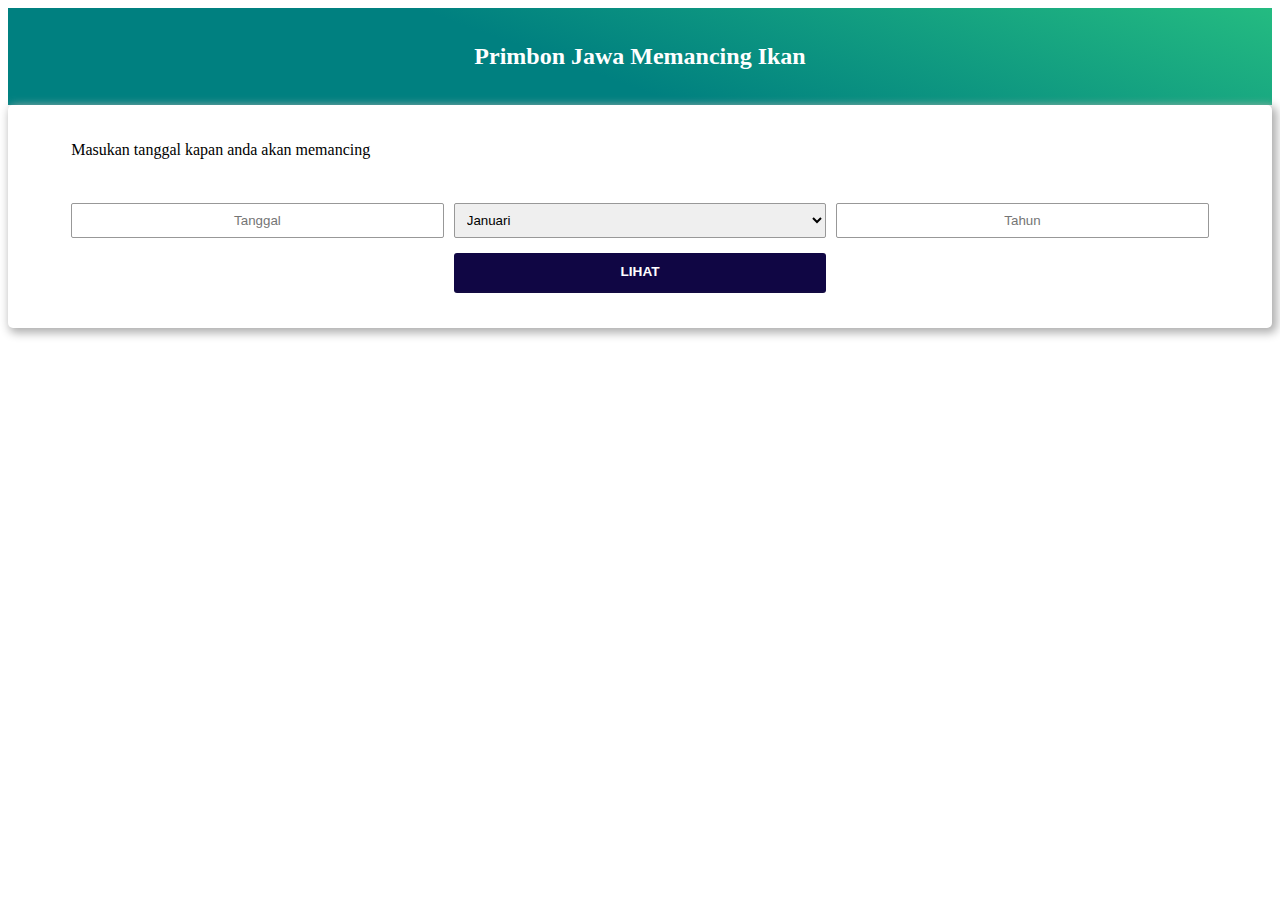
<file: mancing.html>
<html lang="id">
<head>
<meta name="viewport" content="width=device-width, initial-scale=1, shrink-to-fit=no">
<link href="https://fonts.googleapis.com/icon?family=Material+Icons" rel="stylesheet">
<script src="https://ajax.googleapis.com/ajax/libs/jquery/1.11.2/jquery.min.js"> </script>
<script type="text/javascript" src="https://ajax.googleapis.com/ajax/libs/jquery/2.0.2/jquery.min.js"></script>	
</head>
	
<style>
div.card-head{
    text-align: center;
    padding: 15px 0px; 
    color: white;
    background: linear-gradient(200deg,#24bb81 0,teal 56%,teal 130%);
    margin-top: 0px;
    margin-left: 0px;
    margin-right: 0px;

}
div.card-head .card-title{
	font-size:20px;
}
	
.alertinfo {
    padding: 10px;
    font-size: 75%;
    background-color: #259fca;
    border: 1px solid #075069;
    border-radius: 5px;
    color: white;
}
	
tr:nth-child(even) {background-color: #f2f2f2;}	

#hasil {
	font-size: 100%;
} 
#sc{
	margin-top: 10px;
	font-size: 75%;
	text-align:center;
	padding: 10px;
}

.card-hasil{
    text-align: center;
    padding: 5px 0px; 
    color: white;
    background: linear-gradient(200deg,#24bb81 0,teal 56%,teal 130%);   
}
	
.card{
    padding: 10px;
    border-radius: 10px;
    -webkit-box-shadow: 0px 0px 13px 1px rgba(0,0,0,0.29);
    -moz-box-shadow: 0px 0px 13px 1px rgba(0,0,0,0.29);
    box-shadow: 0px 0px 13px 1px rgba(0,0,0,0.29);
    margin-bottom: 5px;
}


table{
border-collapse: collapse;
width:100%;
}
table, th, td {
  border: 1px solid #778ca3;
}

#mancing{
	background-size: cover;
    color: black;
    padding: 20px 5% 20px 5%;
    border-radius: 5px;
    box-shadow: 3px 3px 10px 2px #afafaf;
	}
#mancing h2{
		line-height:1;
		color: #ffffff;
		font-size: 25px !important;
		text-align: center;
	}
#mancing input,
#mancing select {
        border: 1px solid rgb(152, 152, 152);
        padding: 8px;
        border-radius: 2px;
        width: 100%;
        box-sizing: border-box;
    }

#mancing input {
        text-align: center;
    }

#mancing form {
        margin: 10px 0;
    }

#mancing button {
        width: 100%;
        background: rgb(16, 6, 68);
        color: white;
        padding: 8px;
        margin: 5px 0;
        border-radius: 3px;
    }	
	
.form-group {
        display: grid;
        grid-template-columns: 1fr 1fr 1fr;
        grid-gap: 10px;
    }
	
.klik{
    background: #ff0303;
    border: none;
    border-bottom: 2px solid rgba(50,50,50,.1);
    border-radius: 5px;
    color: #fff;
    padding: 0 15px;
    white-space: nowrap;
    vertical-align: center;
    cursor: pointer;
    font-size: .85em;
    font-weight: 900;
    height: 40px;    
    user-select: none;   
    transition: all .3s;
	}		
	
#hasil{
		padding: 10px;
		border: 1px solid #b5afaf;
		border-radius: 0px;
		margin-top: 0px;
	}
.m-date{
   font-size: 20px;
    text-align: center;
    margin: 0 !important;
    padding: 15px 0;
    font-weight: bold;
	}
	.h-date{
		font-size: 8px;
    text-align: center;
    margin: 0 !important;
    color: green;
    margin-bottom: 5px;
	}
	#setbulan{
		padding: 10px 5px;
    background: #f0f0f0;
    text-align: center;
    border: 1px solid #e6e6e6;
	}
	.det{
		display:none;
	}
	.calendar-java{
		margin-bottom:10px;
	}
	
	
	/* The Modal (background) */
.modal {
  display: none; /* Hidden by default */
  position: fixed; /* Stay in place */
  z-index: 1; /* Sit on top */
  left: 0;
  top: 0;
  width: 100%; /* Full width */
  height: 100%; /* Full height */
  overflow: auto; /* Enable scroll if needed */
  background-color: rgb(0,0,0); /* Fallback color */
  background-color: rgba(0,0,0,0.4); /* Black w/ opacity */
}

/* Modal Content/Box */
.modal-content {
  background-color: #fefefe;
  margin: 15% auto; /* 15% from the top and centered */
  padding: 20px;
  border: 1px solid #888;
  width: 80%; /* Could be more or less, depending on screen size */
}

/* The Close Button */
.close {
  color: #aaa;
  float: right;
  font-size: 28px;
  font-weight: bold;
  margin-top: -17px;
}

.close:hover,
.close:focus {
  color: black;
  text-decoration: none;
  cursor: pointer;
}
.info{
	padding: 10;
    background: darkturquoise;
    border-radius: 5px;
    color: white;
    text-align: center;	}
	

</style>
	
	
<div class="card-head"><h2>Primbon Jawa Memancing Ikan</h2></div>
<div id="mancing" style="height: auto !important;">	
	<p><font color="black">Masukan tanggal kapan anda akan memancing</font></p><br>
	<form method="post">
     <div class="form-group">	
	<input class="input_tggl" placeholder="Tanggal" maxlength="2" name="tga" onkeypress="return kodeScript(event,'0123456789',this)" size="2" required="">
	<select name="bal" class="kal-select" required="">
		<option selected="" value="Januari">Januari</option>
		<option value="Februari">Februari</option>
		<option value="Maret">Maret</option>
		<option value="April">April</option>
		<option value="Mei">Mei</option>
		<option value="Juni">Juni</option>
		<option value="Juli">Juli</option>
		<option value="Agustus">Agustus</option>
		<option value="September">September</option>
		<option value="Oktober">Oktober</option>
		<option value="November">November</option>
		<option value="Desember">Desember</option>
	</select>
	<input class="input_tahun" placeholder="Tahun" id="tunwtn" maxlength="4" name="tun" onkeypress="return kodeScript(event,'0123456789',this)" size="2" required="">	
	<br>
		 <button type="button" onclick="rmlk(this.form)" class="klik">LIHAT</button></div>
	</form>
	<!-- [untuk iklan] Link -->
</div>
<div id="hasil" style="display:none;overflow: auto;">
	<div class="card-hasil">Hasil</div>
	<table class="cal_table">
	<tbody>
	<tr>	
	<td>Tanggal    : <b><span id="tggl"></span></b></td></tr>
	<tr>
	<td>Tanggal Jawa     : <b><span id="tggljawa"></span></b></td></tr>
	<tr>
	<td>Pasaran Hari        : <b><span id="pasaran"></span></b></td></tr>
	<tr>
	<td>Jumlah Neptu           : <b><span id="neptu"></span></b></td></tr>
	</tbody></table>
	<p>Penjelasan</p>
	<div id="hasilnya"></div>
	<hr>
	<p>Opsi Hari Lain Memancing :</p>
	<table>
		<thead>
			<tr>
				<th bgcolor= #0fd7c5 >Tanggal</th>
				<th bgcolor= #0fd7c5 >Neptu</th>
				<th bgcolor= #0fd7c5 >Hasil</th>
			</tr>
		</thead>
		<tbody id="hasillain">
		</tbody>		
	</table>
	<span id='sc'>www.panjinawangkung.com</span>
</div>
	<script>
		var hasil1 = "<p><b>Sisa 1 (satu) Artinya Mentek </b></p><p>kamu akan mendapatkan ikan besar dan banyak. Sangat cocok untuk memancing.</p>";
var hasil2 = "<p><b>Sisa 2 (dua) Artinya Rijek </b></p><p>kamu akan mendapatkan ikan tapi kecil kecil.</p>";
var hasil3 = "<p><b>Sisa 3 (tiga) Artinya Joka </b></p><p>kamu akan dapat ikan tapi cukup untuk lauk saat makan saja.</p>";
var hasil4 = "<p><b>Sisa 4 (empat) Artinya Temil </b></p>kamu akan susah dapat ikan atau tidak berhasil dalam memancing.</p>";
'use strict';
var HijriJS = {
    currentLanguage: 'en',
    today: function today() {
        var today = new Date();
        return this.gregorianToHijri(today.getFullYear(), (today.getMonth() + 1), today.getDate())
    },
    toGregorian: function toGregorian(dateString, splitter) {
        if (!splitter)
            splitter = "/";
        var arrDate = dateString.split(splitter);
        if (arrDate.length >= 3)
            return HijriJS.hijriToGregorian(arrDate[2], arrDate[1], arrDate[0])
    },
    toHijri: function toHijri(dateString, splitter) {
        if (!splitter)
            splitter = "/";
        var arrDate = dateString.split(splitter);
        if (arrDate.length >= 3)
            return HijriJS.gregorianToHijri(arrDate[2], arrDate[1], arrDate[0])
    },
    hijriToGregorian: function hijriToGregorian(year, month, day) {
        year = parseInt(year);
        month = parseInt(month);
        day = parseInt(day);
        if (year === "NaN" || month === "NaN" || day === "NaN")
            return "Error Input";
        var iy = year;
        var im = month;
        var id = day;
        var ii = iy - 1;
        var iln = (ii * 12) + 1 + (im - 1);
        var i = iln - 16260;
        var mcjdn = id + HijriJS.ummalqura_dat[i - 1] - 1;
        var cjdn = mcjdn + 2400000;
        return this.julianToGregorian(cjdn)
    },
    gregorianToHijri: function gregorianToHijri(pYear, pMonth, pDay) {
        var day = parseInt(pDay);
        var month = parseInt(pMonth) - 1;
        var year = parseInt(pYear);
        var m = month + 1;
        var y = year;
        if (m < 3) {
            y -= 1;
            m += 12
        }
        var a = Math.floor(y / 100.);
        var jgc = a - Math.floor(a / 4.) - 2;
        var cjdn = Math.floor(365.25 * (y + 4716)) + Math.floor(30.6001 * (m + 1)) + day - jgc - 1524;
        a = Math.floor((cjdn - 1867216.25) / 36524.25);
        jgc = a - Math.floor(a / 4.) + 1;
        var b = cjdn + jgc + 1524;
        var c = Math.floor((b - 122.1) / 365.25);
        var d = Math.floor(365.25 * c);
        month = Math.floor((b - d) / 30.6001);
        day = (b - d) - Math.floor(30.6001 * month);
        if (month > 13) {
            c += 1;
            month -= 12
        }
        month -= 1;
        year = c - 4716;
        var mcjdn = cjdn - 2400000;
        for (var i = 0; i < HijriJS.ummalqura_dat.length; i++) {
            if (HijriJS.ummalqura_dat[i] > mcjdn)
                break
        }
        var iln = i + 16260;
        var ii = Math.floor((iln - 1) / 12);
        var iy = ii + 1;
        var im = iln - 12 * ii;
        var id = mcjdn - HijriJS.ummalqura_dat[i - 1] + 1;
        var ml = HijriJS.ummalqura_dat[i] - HijriJS.ummalqura_dat[i - 1];
        return new this.HDate(iy, im, id)
    },
    julianToGregorian: function julianToGregorian(julianDate) {
        var z = Math.floor(julianDate + 0.5);
        var a = Math.floor((z - 1867216.25) / 36524.25);
        a = z + 1 + a - Math.floor(a / 4);
        var b = a + 1524;
        var c = Math.floor((b - 122.1) / 365.25);
        var d = Math.floor(365.25 * c);
        var e = Math.floor((b - d) / 30.6001);
        var day = b - d - Math.floor(e * 30.6001);
        var month = e - (e > 13.5 ? 13 : 1);
        var year = c - (month > 2.5 ? 4716 : 4715);
        if (year <= 0) {
            year--
        }
        return new Date(year + "/" + (month + 1) + "/" + day)
    },
    HDate: function HDate(year, month, day) {
        this.year = year;
        this.month = month;
        this.day = day;
        this.toString = function toString() {
            return this.format(this.year, this.month, this.day, "dd/mm/yyyyN")
        }
        this.toFormat = function toFormat(format) {
            return this.format(this.year, this.month, this.day, format)
        }
        this.format = function useFormat(year, month, day, format) {
            if (HijriJS.vlidateHijri(year, month, day)) {
                var newFormat = format;
                if (newFormat.indexOf("dd") !== -1)
                    newFormat = newFormat.replace("dd", day < "10" ? "0" + day : day);
                else newFormat = newFormat.replace("d", day);
                if (newFormat.indexOf("mm") !== -1)
                    newFormat = newFormat.replace("mm", month < "10" ? "0" + month : month);
                else newFormat = newFormat.replace("m", month);
                if (newFormat.indexOf("yyyy") !== -1)
                    newFormat = newFormat.replace("yyyy", year);
                else newFormat = newFormat.replace("yy", year.substr((year.length - 2), 2));
                newFormat = newFormat.replace("N", HijriJS.lang[HijriJS.currentLanguage].notation);
                return HijriJS.lang[HijriJS.currentLanguage].formatLocale(newFormat)
            }
        }
    },
    vlidateHijri: function vlidateHijri(year, month, day) {
        if (month < 1 || month > 12)
            return !1;
        if (day < 1 || day > 30)
            return !1;
        return !0
    },
    validateGregorian: function validateGregorian(year, month, day) {
        if (month < 1 || month > 12)
            return !1;
        if (day < 1 || day > 31)
            return !1;
        return !0
    },
    lang: {
        'en': {
            notation: 'H',
            zero: '0',
            one: '1',
            two: '2',
            three: '3',
            four: '4',
            five: '5',
            six: '6',
            seven: '7',
            eight: '8',
            nine: '9',
            monthNames: ['Muharram', 'Safar', 'Rabi\' al-awwal', 'Rabi\' al-thani', 'Jumada al-awwal', 'Jumada al-thani', 'Rajab', 'Sha\'aban', 'Ramadan', 'Shawwal', 'Dhu al-Qi\'dah', 'Dhu al-Hijjah'],
            monthShortNames: ['Muh', 'Saf', 'Rab1', 'Rab2', 'Jum1', 'Jum2', 'Raj', 'Sha\'', 'Ram', 'Shaw', 'DhuQ', 'DhuH'],
            formatLocale: function(hDate) {
                return hDate
            }
        }
    },
    ummalqura_dat: [28607, 28636, 28665, 28695, 28724, 28754, 28783, 28813, 28843, 28872, 28901, 28931, 28960, 28990, 29019, 29049, 29078, 29108, 29137, 29167, 29196, 29226, 29255, 29285, 29315, 29345, 29375, 29404, 29434, 29463, 29492, 29522, 29551, 29580, 29610, 29640, 29669, 29699, 29729, 29759, 29788, 29818, 29847, 29876, 29906, 29935, 29964, 29994, 30023, 30053, 30082, 30112, 30141, 30171, 30200, 30230, 30259, 30289, 30318, 30348, 30378, 30408, 30437, 30467, 30496, 30526, 30555, 30585, 30614, 30644, 30673, 30703, 30732, 30762, 30791, 30821, 30850, 30880, 30909, 30939, 30968, 30998, 31027, 31057, 31086, 31116, 31145, 31175, 31204, 31234, 31263, 31293, 31322, 31352, 31381, 31411, 31441, 31471, 31500, 31530, 31559, 31589, 31618, 31648, 31676, 31706, 31736, 31766, 31795, 31825, 31854, 31884, 31913, 31943, 31972, 32002, 32031, 32061, 32090, 32120, 32150, 32180, 32209, 32239, 32268, 32298, 32327, 32357, 32386, 32416, 32445, 32475, 32504, 32534, 32563, 32593, 32622, 32652, 32681, 32711, 32740, 32770, 32799, 32829, 32858, 32888, 32917, 32947, 32976, 33006, 33035, 33065, 33094, 33124, 33153, 33183, 33213, 33243, 33272, 33302, 33331, 33361, 33390, 33420, 33450, 33479, 33509, 33539, 33568, 33598, 33627, 33657, 33686, 33716, 33745, 33775, 33804, 33834, 33863, 33893, 33922, 33952, 33981, 34011, 34040, 34069, 34099, 34128, 34158, 34187, 34217, 34247, 34277, 34306, 34336, 34365, 34395, 34424, 34454, 34483, 34512, 34542, 34571, 34601, 34631, 34660, 34690, 34719, 34749, 34778, 34808, 34837, 34867, 34896, 34926, 34955, 34985, 35015, 35044, 35074, 35103, 35133, 35162, 35192, 35222, 35251, 35280, 35310, 35340, 35370, 35399, 35429, 35458, 35488, 35517, 35547, 35576, 35605, 35635, 35665, 35694, 35723, 35753, 35782, 35811, 35841, 35871, 35901, 35930, 35960, 35989, 36019, 36048, 36078, 36107, 36136, 36166, 36195, 36225, 36254, 36284, 36314, 36343, 36373, 36403, 36433, 36462, 36492, 36521, 36551, 36580, 36610, 36639, 36669, 36698, 36728, 36757, 36786, 36816, 36845, 36875, 36904, 36934, 36963, 36993, 37022, 37052, 37081, 37111, 37141, 37170, 37200, 37229, 37259, 37288, 37318, 37347, 37377, 37406, 37436, 37465, 37495, 37524, 37554, 37584, 37613, 37643, 37672, 37701, 37731, 37760, 37790, 37819, 37849, 37878, 37908, 37938, 37967, 37997, 38027, 38056, 38085, 38115, 38144, 38174, 38203, 38233, 38262, 38292, 38322, 38351, 38381, 38410, 38440, 38469, 38499, 38528, 38558, 38587, 38617, 38646, 38676, 38705, 38735, 38764, 38794, 38823, 38853, 38882, 38912, 38941, 38971, 39001, 39030, 39059, 39089, 39118, 39148, 39178, 39208, 39237, 39267, 39297, 39326, 39355, 39385, 39414, 39444, 39473, 39503, 39532, 39562, 39592, 39621, 39650, 39680, 39709, 39739, 39768, 39798, 39827, 39857, 39886, 39916, 39946, 39975, 40005, 40035, 40064, 40094, 40123, 40153, 40182, 40212, 40241, 40271, 40300, 40330, 40359, 40389, 40418, 40448, 40477, 40507, 40536, 40566, 40595, 40625, 40655, 40685, 40714, 40744, 40773, 40803, 40832, 40862, 40892, 40921, 40951, 40980, 41009, 41039, 41068, 41098, 41127, 41157, 41186, 41216, 41245, 41275, 41304, 41334, 41364, 41393, 41422, 41452, 41481, 41511, 41540, 41570, 41599, 41629, 41658, 41688, 41718, 41748, 41777, 41807, 41836, 41865, 41894, 41924, 41953, 41983, 42012, 42042, 42072, 42102, 42131, 42161, 42190, 42220, 42249, 42279, 42308, 42337, 42367, 42397, 42426, 42456, 42485, 42515, 42545, 42574, 42604, 42633, 42662, 42692, 42721, 42751, 42780, 42810, 42839, 42869, 42899, 42929, 42958, 42988, 43017, 43046, 43076, 43105, 43135, 43164, 43194, 43223, 43253, 43283, 43312, 43342, 43371, 43401, 43430, 43460, 43489, 43519, 43548, 43578, 43607, 43637, 43666, 43696, 43726, 43755, 43785, 43814, 43844, 43873, 43903, 43932, 43962, 43991, 44021, 44050, 44080, 44109, 44139, 44169, 44198, 44228, 44258, 44287, 44317, 44346, 44375, 44405, 44434, 44464, 44493, 44523, 44553, 44582, 44612, 44641, 44671, 44700, 44730, 44759, 44788, 44818, 44847, 44877, 44906, 44936, 44966, 44996, 45025, 45055, 45084, 45114, 45143, 45172, 45202, 45231, 45261, 45290, 45320, 45350, 45380, 45409, 45439, 45468, 45498, 45527, 45556, 45586, 45615, 45644, 45674, 45704, 45733, 45763, 45793, 45823, 45852, 45882, 45911, 45940, 45970, 45999, 46028, 46058, 46088, 46117, 46147, 46177, 46206, 46236, 46265, 46295, 46324, 46354, 46383, 46413, 46442, 46472, 46501, 46531, 46560, 46590, 46620, 46649, 46679, 46708, 46738, 46767, 46797, 46826, 46856, 46885, 46915, 46944, 46974, 47003, 47033, 47063, 47092, 47122, 47151, 47181, 47210, 47240, 47269, 47298, 47328, 47357, 47387, 47417, 47446, 47476, 47506, 47535, 47565, 47594, 47624, 47653, 47682, 47712, 47741, 47771, 47800, 47830, 47860, 47890, 47919, 47949, 47978, 48008, 48037, 48066, 48096, 48125, 48155, 48184, 48214, 48244, 48273, 48303, 48333, 48362, 48392, 48421, 48450, 48480, 48509, 48538, 48568, 48598, 48627, 48657, 48687, 48717, 48746, 48776, 48805, 48834, 48864, 48893, 48922, 48952, 48982, 49011, 49041, 49071, 49100, 49130, 49160, 49189, 49218, 49248, 49277, 49306, 49336, 49365, 49395, 49425, 49455, 49484, 49514, 49543, 49573, 49602, 49632, 49661, 49690, 49720, 49749, 49779, 49809, 49838, 49868, 49898, 49927, 49957, 49986, 50016, 50045, 50075, 50104, 50133, 50163, 50192, 50222, 50252, 50281, 50311, 50340, 50370, 50400, 50429, 50459, 50488, 50518, 50547, 50576, 50606, 50635, 50665, 50694, 50724, 50754, 50784, 50813, 50843, 50872, 50902, 50931, 50960, 50990, 51019, 51049, 51078, 51108, 51138, 51167, 51197, 51227, 51256, 51286, 51315, 51345, 51374, 51403, 51433, 51462, 51492, 51522, 51552, 51582, 51611, 51641, 51670, 51699, 51729, 51758, 51787, 51816, 51846, 51876, 51906, 51936, 51965, 51995, 52025, 52054, 52083, 52113, 52142, 52171, 52200, 52230, 52260, 52290, 52319, 52349, 52379, 52408, 52438, 52467, 52497, 52526, 52555, 52585, 52614, 52644, 52673, 52703, 52733, 52762, 52792, 52822, 52851, 52881, 52910, 52939, 52969, 52998, 53028, 53057, 53087, 53116, 53146, 53176, 53205, 53235, 53264, 53294, 53324, 53353, 53383, 53412, 53441, 53471, 53500, 53530, 53559, 53589, 53619, 53648, 53678, 53708, 53737, 53767, 53796, 53825, 53855, 53884, 53913, 53943, 53973, 54003, 54032, 54062, 54092, 54121, 54151, 54180, 54209, 54239, 54268, 54297, 54327, 54357, 54387, 54416, 54446, 54476, 54505, 54535, 54564, 54593, 54623, 54652, 54681, 54711, 54741, 54770, 54800, 54830, 54859, 54889, 54919, 54948, 54977, 55007, 55036, 55066, 55095, 55125, 55154, 55184, 55213, 55243, 55273, 55302, 55332, 55361, 55391, 55420, 55450, 55479, 55508, 55538, 55567, 55597, 55627, 55657, 55686, 55716, 55745, 55775, 55804, 55834, 55863, 55892, 55922, 55951, 55981, 56011, 56040, 56070, 56100, 56129, 56159, 56188, 56218, 56247, 56276, 56306, 56335, 56365, 56394, 56424, 56454, 56483, 56513, 56543, 56572, 56601, 56631, 56660, 56690, 56719, 56749, 56778, 56808, 56837, 56867, 56897, 56926, 56956, 56985, 57015, 57044, 57074, 57103, 57133, 57162, 57192, 57221, 57251, 57280, 57310, 57340, 57369, 57399, 57429, 57458, 57487, 57517, 57546, 57576, 57605, 57634, 57664, 57694, 57723, 57753, 57783, 57813, 57842, 57871, 57901, 57930, 57959, 57989, 58018, 58048, 58077, 58107, 58137, 58167, 58196, 58226, 58255, 58285, 58314, 58343, 58373, 58402, 58432, 58461, 58491, 58521, 58551, 58580, 58610, 58639, 58669, 58698, 58727, 58757, 58786, 58816, 58845, 58875, 58905, 58934, 58964, 58994, 59023, 59053, 59082, 59111, 59141, 59170, 59200, 59229, 59259, 59288, 59318, 59348, 59377, 59407, 59436, 59466, 59495, 59525, 59554, 59584, 59613, 59643, 59672, 59702, 59731, 59761, 59791, 59820, 59850, 59879, 59909, 59939, 59968, 59997, 60027, 60056, 60086, 60115, 60145, 60174, 60204, 60234, 60264, 60293, 60323, 60352, 60381, 60411, 60440, 60469, 60499, 60528, 60558, 60588, 60618, 60648, 60677, 60707, 60736, 60765, 60795, 60824, 60853, 60883, 60912, 60942, 60972, 61002, 61031, 61061, 61090, 61120, 61149, 61179, 61208, 61237, 61267, 61296, 61326, 61356, 61385, 61415, 61445, 61474, 61504, 61533, 61563, 61592, 61621, 61651, 61680, 61710, 61739, 61769, 61799, 61828, 61858, 61888, 61917, 61947, 61976, 62006, 62035, 62064, 62094, 62123, 62153, 62182, 62212, 62242, 62271, 62301, 62331, 62360, 62390, 62419, 62448, 62478, 62507, 62537, 62566, 62596, 62625, 62655, 62685, 62715, 62744, 62774, 62803, 62832, 62862, 62891, 62921, 62950, 62980, 63009, 63039, 63069, 63099, 63128, 63157, 63187, 63216, 63246, 63275, 63305, 63334, 63363, 63393, 63423, 63453, 63482, 63512, 63541, 63571, 63600, 63630, 63659, 63689, 63718, 63747, 63777, 63807, 63836, 63866, 63895, 63925, 63955, 63984, 64014, 64043, 64073, 64102, 64131, 64161, 64190, 64220, 64249, 64279, 64309, 64339, 64368, 64398, 64427, 64457, 64486, 64515, 64545, 64574, 64603, 64633, 64663, 64692, 64722, 64752, 64782, 64811, 64841, 64870, 64899, 64929, 64958, 64987, 65017, 65047, 65076, 65106, 65136, 65166, 65195, 65225, 65254, 65283, 65313, 65342, 65371, 65401, 65431, 65460, 65490, 65520, 65549, 65579, 65608, 65638, 65667, 65697, 65726, 65755, 65785, 65815, 65844, 65874, 65903, 65933, 65963, 65992, 66022, 66051, 66081, 66110, 66140, 66169, 66199, 66228, 66258, 66287, 66317, 66346, 66376, 66405, 66435, 66465, 66494, 66524, 66553, 66583, 66612, 66641, 66671, 66700, 66730, 66760, 66789, 66819, 66849, 66878, 66908, 66937, 66967, 66996, 67025, 67055, 67084, 67114, 67143, 67173, 67203, 67233, 67262, 67292, 67321, 67351, 67380, 67409, 67439, 67468, 67497, 67527, 67557, 67587, 67617, 67646, 67676, 67705, 67735, 67764, 67793, 67823, 67852, 67882, 67911, 67941, 67971, 68000, 68030, 68060, 68089, 68119, 68148, 68177, 68207, 68236, 68266, 68295, 68325, 68354, 68384, 68414, 68443, 68473, 68502, 68532, 68561, 68591, 68620, 68650, 68679, 68708, 68738, 68768, 68797, 68827, 68857, 68886, 68916, 68946, 68975, 69004, 69034, 69063, 69092, 69122, 69152, 69181, 69211, 69240, 69270, 69300, 69330, 69359, 69388, 69418, 69447, 69476, 69506, 69535, 69565, 69595, 69624, 69654, 69684, 69713, 69743, 69772, 69802, 69831, 69861, 69890, 69919, 69949, 69978, 70008, 70038, 70067, 70097, 70126, 70156, 70186, 70215, 70245, 70274, 70303, 70333, 70362, 70392, 70421, 70451, 70481, 70510, 70540, 70570, 70599, 70629, 70658, 70687, 70717, 70746, 70776, 70805, 70835, 70864, 70894, 70924, 70954, 70983, 71013, 71042, 71071, 71101, 71130, 71159, 71189, 71218, 71248, 71278, 71308, 71337, 71367, 71397, 71426, 71455, 71485, 71514, 71543, 71573, 71602, 71632, 71662, 71691, 71721, 71751, 71781, 71810, 71839, 71869, 71898, 71927, 71957, 71986, 72016, 72046, 72075, 72105, 72135, 72164, 72194, 72223, 72253, 72282, 72311, 72341, 72370, 72400, 72429, 72459, 72489, 72518, 72548, 72577, 72607, 72637, 72666, 72695, 72725, 72754, 72784, 72813, 72843, 72872, 72902, 72931, 72961, 72991, 73020, 73050, 73080, 73109, 73139, 73168, 73197, 73227, 73256, 73286, 73315, 73345, 73375, 73404, 73434, 73464, 73493, 73523, 73552, 73581, 73611, 73640, 73669, 73699, 73729, 73758, 73788, 73818, 73848, 73877, 73907, 73936, 73965, 73995, 74024, 74053, 74083, 74113, 74142, 74172, 74202, 74231, 74261, 74291, 74320, 74349, 74379, 74408, 74437, 74467, 74497, 74526, 74556, 74586, 74615, 74645, 74675, 74704, 74733, 74763, 74792, 74822, 74851, 74881, 74910, 74940, 74969, 74999, 75029, 75058, 75088, 75117, 75147, 75176, 75206, 75235, 75264, 75294, 75323, 75353, 75383, 75412, 75442, 75472, 75501, 75531, 75560, 75590, 75619, 75648, 75678, 75707, 75737, 75766, 75796, 75826, 75856, 75885, 75915, 75944, 75974, 76003, 76032, 76062, 76091, 76121, 76150, 76180, 76210, 76239, 76269, 76299, 76328, 76358, 76387, 76416, 76446, 76475, 76505, 76534, 76564, 76593, 76623, 76653, 76682, 76712, 76741, 76771, 76801, 76830, 76859, 76889, 76918, 76948, 76977, 77007, 77036, 77066, 77096, 77125, 77155, 77185, 77214, 77243, 77273, 77302, 77332, 77361, 77390, 77420, 77450, 77479, 77509, 77539, 77569, 77598, 77627, 77657, 77686, 77715, 77745, 77774, 77804, 77833, 77863, 77893, 77923, 77952, 77982, 78011, 78041, 78070, 78099, 78129, 78158, 78188, 78217, 78247, 78277, 78307, 78336, 78366, 78395, 78425, 78454, 78483, 78513, 78542, 78572, 78601, 78631, 78661, 78690, 78720, 78750, 78779, 78808, 78838, 78867, 78897, 78926, 78956, 78985, 79015, 79044, 79074, 79104, 79133, 79163, 79192, 79222, 79251, 79281, 79310, 79340, 79369, 79399, 79428, 79458, 79487, 79517, 79546, 79576, 79606, 79635, 79665, 79695, 79724, 79753, 79783, 79812, 79841, 79871, 79900, 79930, 79960, 79990]
};
var neptu = {
    'Senin': {
        'Pon': 11,
        'Wage': 8,
        'Kliwon': 12,
        'Legi': 9,
        'Pahing': 13
    },
    'Selasa': {
        'Pon': 10,
        'Wage': 7,
        'Kliwon': 11,
        'Legi': 8,
        'Pahing': 12
    },
    'Rabu': {
        'Pon': 14,
        'Wage': 11,
        'Kliwon': 15,
        'Legi': 12,
        'Pahing': 16
    },
    'Kamis': {
        'Pon': 15,
        'Wage': 12,
        'Kliwon': 16,
        'Legi': 13,
        'Pahing': 17
    },
    'Jumat': {
        'Pon': 13,
        'Wage': 10,
        'Kliwon': 14,
        'Legi': 11,
        'Pahing': 15
    },
    'Sabtu': {
        'Pon': 16,
        'Wage': 13,
        'Kliwon': 17,
        'Legi': 14,
        'Pahing': 18
    },
    'Minggu': {
        'Pon': 12,
        'Wage': 9,
        'Kliwon': 13,
        'Legi': 10,
        'Pahing': 14
    }
};

function zyxwhtnsq(e) {
    dn0v = e.getDay();
    if (dn0v == 0)
        dn0 = "Minggu";
    else if (dn0v == 1)
        dn0 = "Senin";
    else if (dn0v == 2)
        dn0 = "Selasa";
    else if (dn0v == 3)
        dn0 = "Rabu";
    else if (dn0v == 4)
        dn0 = "Kamis";
    else if (dn0v == 5)
        dn0 = "Jumat";
    else if (dn0v == 6)
        dn0 = "Sabtu";
    return dn0
};

function ovmljgfdib(e) {
    ins = new Date(70, 0, 2);
    hasil_bagi = (e.getTime() - ins.getTime() + 864e5) / 432e6;
    sisa = Math.round((hasil_bagi - Math.floor(hasil_bagi)) * 10) / 2;
    if (sisa == 0)
        P4S = "Wage";
    else if (sisa == 1)
        P4S = "Kliwon";
    else if (sisa == 2)
        P4S = "Legi";
    else if (sisa == 3)
        P4S = "Pahing";
    else if (sisa == 4)
        P4S = "Pon";
    return P4S
}

function modalx(x) {
    var xmodal = document.getElementById("myModal");
    var xspan = document.getElementsByClassName("close")[0];
    $("#textmodal").text(x);
    xmodal.style.display = "block";
    xspan.onclick = function() {
        xmodal.style.display = "none"
    }
    window.onclick = function(event) {
        if (event.target == xmodal) {
            xmodal.style.display = "none"
        }
    }
}

function rmlk(e) {
    if ($("#sc").length < 1 || $("#sc").text() !== "www.panjinawangkung.com") {
        alert("Something wrong!");
        return !1
    }
    document.getElementById("hasillain").innerHTML = "";
    if (!e.tga.value | !e.tun.value) {
        modalx("Mohon dilengkapi..")
    } else {
        if (e.bal.value == "Januari") {
            var bulan = 0
        } else if (e.bal.value == "Februari") {
            var bulan = 1
        } else if (e.bal.value == "Maret") {
            var bulan = 2
        } else if (e.bal.value == "April") {
            var bulan = 3
        } else if (e.bal.value == "Mei") {
            var bulan = 4
        } else if (e.bal.value == "Juni") {
            var bulan = 5
        } else if (e.bal.value == "Juli") {
            var bulan = 6
        } else if (e.bal.value == "Agustus") {
            var bulan = 7
        } else if (e.bal.value == "September") {
            var bulan = 8
        } else if (e.bal.value == "Oktober") {
            var bulan = 9
        } else if (e.bal.value == "November") {
            var bulan = 10
        } else if (e.bal.value == "Desember") {
            var bulan = 11
        }
        Date.prototype.addDays = function(days) {
            var date = new Date(this.valueOf());
            date.setDate(date.getDate() + days);
            return date
        }
        Date.prototype.minDays = function(days) {
            var date = new Date(this.valueOf());
            date.setDate(date.getDate() - days);
            return date
        }
        for (var i = 0; i < 9; i++) {
            tgma = new Date(e.tun.value, e.bal.selectedIndex, e.tga.value);
            tgma = tgma.addDays(i);
            hrAN = zyxwhtnsq(tgma);
            P4Sa = ovmljgfdib(tgma);
            var first_date = new Date(e.tun.value, bulan, e.tga.value);
            first_date = first_date.addDays(i);
            var first_h = HijriJS.gregorianToHijri(first_date.getFullYear(), (first_date.getMonth() + 1), 1);
            var max_date = [31, 28, 31, 30, 31, 30, 31, 31, 30, 31, 30, 31];
            var no_date = first_date.getDate();
            if (e.tun.value % 4 == 0) {
                max_date = [31, 29, 31, 30, 31, 30, 31, 31, 30, 31, 30, 31]
            }
            if (e.tga.value <= max_date[bulan]) {
                first_h = HijriJS.gregorianToHijri(first_date.getFullYear(), (first_date.getMonth() + 1), no_date);
                var masehi_month = ["Januari", "Februari", "Maret", "April", "Mei", "Juni", "Juli", "Agustus", "September", "Oktober", "November", "Desember"];
                var hijri_month = ["Muharam", "Safar", "Rabiul awal", "Rabiul akhir", "Jumadil awal", "Jumadil akhir", "Rajab", "Syakban", "Ramadan", "Syawal", "Zulkaidah", "Zulhijah"];
                var java_months = ["Sura", "Sapar", "Mulud", "Bakda Mulud", "Jumadilawal", "Jumadilakir", "Rejeb", "Ruwah", "Pasa", "Sawal", "Sela", "Besar"];
                var tahunjawa = ["Alip", "Ehe", "Jimawal", "Je", "Dal", "Be", "Wawu", "Jimakir"];
                var first_tj = HijriJS.gregorianToHijri(first_date.getFullYear(), (first_date.getMonth() + 1), first_date.getDate());
                var first_tj = tahunjawa[(first_tj.year - 1435) - (Math.floor((first_tj.year - 1435) / 8) * 8)];
                if (i == 0) {
                    document.getElementById('tggl').innerHTML = first_date.getDate() + " " + masehi_month[first_date.getMonth()] + " " + first_date.getFullYear() + " M";
                    document.getElementById('tggljawa').innerHTML = first_h.day + " " + java_months[first_h.month - 1] + " " + (Number(first_h.year) + 512) + " Ja";
                    document.getElementById('pasaran').innerHTML = hrAN + " " + P4Sa;
                    document.getElementById('neptu').innerHTML = Number(neptu[hrAN][P4Sa]);
                    var has = Number(neptu[hrAN][P4Sa]) % 5;
                    if (has == 1) {
                        var html = hasil1
                    } else if (has == 2) {
                        var html = hasil2
                    } else if (has == 3) {
                        var html = hasil3
                    } else if (has == 4) {
                        var html = hasil4
                    } else {
                        var html = "<p><b>Sisa " + has + " </b></p><p>  kamu akan mendapatkan sial saat memancing.</p>"
                    }
                    document.getElementById("hasilnya").innerHTML = html
                } else {
                    var xdate = first_date.getDate() + " " + masehi_month[first_date.getMonth()] + " " + first_date.getFullYear() + " M";
                    var xneptu = Number(neptu[hrAN][P4Sa]);
                    var has = Number(neptu[hrAN][P4Sa]) % 4;
                    if (has == 1) {
                        var html = "<span style='color:red'>Othek</span>"
                    } else if (has == 2) {
                        var html = "<span style='color:#BF0011'>Ogel</span>"
                    } else if (has == 3) {
                        var html = "<span style='color:green'>Jantra</span>"
                    } else if (has == 0) {
                        var html = "<span style='color:green'>Iwak</span>"
                    } else {
                        var html = "<span style='color:green'>Iwak</span>"
                    }
                    var trhtml = "<tr><td>" + xdate + "</td><td>" + xneptu + "</td><td>" + html + "</td></tr>"
                    document.getElementById("hasillain").innerHTML += trhtml
                }
                document.getElementById("hasil").style.display = "block"
            } else {
                modalx("Maaf bulan " + e.bal.value + " " + e.tun.value + " tidak memiliki tanggal " + e.tga.value);
                document.getElementById("hasil").style.display = "none";
                return !1
            }
            var elmnt = document.getElementById("hasil");
            elmnt.scrollIntoView()
        }
    }
}

function neptuMin(url) {
    newwindow = window.open(url, 'name');
    if (window.focus) {
        newwindow.focus()
    }
    return !1
}

function weton(e) {
    if (window.event) return window.event.keyCode;
    else if (e) return e.which;
    else return null
}

function kodeScript(e, a, b) {
    var c, keychar;
    c = weton(e);
    if (c == null) return !0;
    keychar = String.fromCharCode(c);
    keychar = keychar.toLowerCase();
    a = a.toLowerCase();
    if (a.indexOf(keychar) != -1) return !0;
    if (c == null || c == 0 || c == 8 || c == 9 || c == 27) return !0;
    if (c == 13) {
        var i;
        for (i = 0; i < b.form.elements.length; i++)
            if (b == b.form.elements[i]) break;
        i = (i + 1) % b.form.elements.length;
        b.form.elements[i].focus();
        return !1
    };
    return !1
};
	
	</script>
</file>
<file: index.css>
.intro-video,
li {
    position: relative
}

.field-box em,
blockquote cite {
    font-style: normal
}

.field-box,
.left-block {
    box-shadow: 0 0 10px 0 rgba(0, 0, 0, .5)
}

#toggle-mode,
td,
th {
    padding: .75rem
}

.currency-tab a,
a {
    text-decoration: none
}

.lang-fields .urdu-lang a,
.rtl,
.rtl .field-box h3 span,
.rtl .field-box label span,
.rtl .left-block,
.rtl .shares-result,
.rtl .shares-result .back-to-home,
.rtl .shares-result .theme-btn,
.rtl .shares-result p,
.rtl .shares-result table,
.rtl .shares-result td,
.rtl .shares-result th {
    font-family: 'Noto Nastaliq Urdu', serif
}

blockquote,
body,
dd,
div,
dl,
dt,
em,
fieldset,
form,
h1,
h2,
h3,
h4,
h5,
h6,
html,
img,
label,
legend,
li,
ol,
p,
q,
small,
span,
strong,
ul {
    border: 0;
    outline: 0;
    margin: 0;
    padding: 0;
    font-size: 100%;
    vertical-align: baseline;
    background: 0 0
}

blockquote,
h3,
p {
    margin-bottom: 1.5rem
}

label,
li {
    margin-bottom: 1.25rem
}

.logo a,
h1 {
    font-size: 2rem
}

ol,
ul {
    list-style: none
}

:focus {
    outline: 0
}

input,
textarea {
    margin: 0;
    outline: 0
}

textarea {
    overflow: auto;
    resize: none
}

table {
    border-collapse: collapse;
    border-spacing: 0
}

.field-group.error .warning-note,
.sm-view .field-box,
article,
aside,
details,
figcaption,
figure,
footer,
header,
nav,
section {
    display: block
}

*,
::after,
::before {
    -webkit-box-sizing: border-box;
    -moz-box-sizing: border-box;
    box-sizing: border-box;
    outline: 0
}

body,
html {
    height: 100%
}

body {
    line-height: 1.5;
    box-shadow: none;
    font-family: Arial, sans-serif
}

.container-fluid {
    min-height: 100%;
    margin-bottom: -56px
}

img {
    height: auto;
    max-width: 100%
}

h1 {
    margin-bottom: 1.75rem
}

h2 {
    font-size: 1.5rem;
    margin-bottom: .8rem
}

h3 {
    font-size: 1.25rem
}

blockquote {
    color: #000;
    padding: 20px 25px;
    background: #f0f3f5;
    border-left: 10px solid #19c37d
}

.sidebar li:last-child,
.sub-menu li:last-child,
blockquote p {
    margin-bottom: 0
}

blockquote cite {
    color: #19c37d
}

li {
    padding-left: 20px
}

li::before {
    content: '';
    width: 7px;
    height: 7px;
    position: absolute;
    top: 8px;
    left: 0;
    border-radius: 7px;
    background: #19c37d
}

label {
    font-size: 1rem
}

.container {
    margin: 0 auto;
    padding: 0 1.25rem;
    max-width: 100rem
}

.header-wrap {
    padding: 1.25rem 0;
    background: #adcfe6;
}

header {
    display: flex;
    align-items: center;
    justify-content: space-between
}

.email-form .form-field,
.header-right {
    display: flex;
    align-items: center
}

.header-right ul {
    padding: 0;
    display: flex
}

.header-right li {
    padding-left: 0;
    margin: 0 20px 0 0
}

#js-logic,
.accordion-title-img,
.currency-tab::before,
.field-box .amountSec,
.field-box .minus-sign,
.header-right li::before,
.number-field button.sub::after,
.sm-view,
.social-links li::before {
    display: none
}

.header-right li a {
    color: #000;
    font-size: 20px
}

.header-right li a:hover {
    color: #19c37d !important
}

.logo a {
    color: #000;
    display: inline-block
}

.logo span {
    display: block;
    font-size: 1rem
}

.theme-mode {
    display: flex
}

.theme-mode span {
    margin-left: .75rem
}

.lang-fields {
    width: 25rem;
    float: right;
    margin: 0 0 0 2rem
}

.lang-fields .field-box {
    display: block;
    margin-bottom: .5rem;
    padding-bottom: .25rem
}

.lang-buttons a,
.main-page .field-group a {
    justify-content: center
}

.home-page .left-block {
    position: static
}

.intro-video {
    padding-bottom: 50%;
    margin-bottom: 30px
}

.intro-video iframe {
    position: absolute;
    top: 0;
    left: 0;
    width: 100%;
    height: 100%
}

.home-page .right-block {
    position: sticky;
    top: 30px
}

.lang-modal-overlay {
    position: fixed;
    top: 0;
    left: 0;
    right: 0;
    bottom: 0;
    z-index: 99;
    background: #444654
}

.lang-modal {
    position: absolute;
    top: 50%;
    left: 50%;
    width: 100%;
    max-width: 800px;
    border-radius: 10px;
    background: #343541;
    padding: 50px 50px 30px;
    transform: translate(-50%, -50%)
}

.lang-buttons {
    display: flex;
    flex-wrap: wrap;
    align-items: center;
    justify-content: space-between
}

.lang-buttons a {
    width: 100%;
    max-width: 48%;
    margin-bottom: 20px
}

.main-wrap {
    padding: 3rem 0 5rem
}

.content-block {
    display: flex;
    position: relative;
    align-items: flex-start
}

.left-block {
    top: 30px;
    flex: 0 0 50%;
    position: sticky;
    padding: 2rem;
    border-radius: .75rem;
    margin-right: 3rem
}

#toggle-mode,
.checkbox-field,
.checkbox-field label,
.field-group,
.menu-has-child,
.number-field,
.number-field button {
    position: relative
}

.right-block {
    flex: 1
}

.field-group {
    overflow: hidden;
    margin-bottom: 1.25rem
}

.checkbox-field input[type=checkbox],
.field-group input[type=radio] {
    position: absolute;
    top: 0;
    left: 0;
    -webkit-appearance: none;
    appearance: none;
    opacity: 0
}

.email-group input,
.field-group input[type=radio]+label,
.lang-buttons a,
.main-page .field-group a {
    background: #f0f3f5;
    padding: .75rem 1.5rem;
    min-height: 3.75rem;
    display: flex;
    cursor: pointer;
    font-size: 1.25rem;
    align-items: center;
    border-radius: .75rem;
    color: #000
}

.field-group input[type=radio]+label:hover,
.field-group input[type=radio]:checked+label,
.lang-buttons a:hover,
.main-page .field-group a:hover {
    background: #87bba2
}

.email-group input {
    width: 100%;
    border: none;
    cursor: auto
}

.field-group label {
    width: 100%;
    display: none;
    font-size: 1rem;
    margin-bottom: .75rem
}

.accordion-field input[type=number],
.field-group input[type=number] {
    width: 100%;
    height: 2.75rem;
    color: #000;
    font-size: 1.25rem;
    padding: .75rem 1.25rem;
    border-radius: 8px;
    background: #f0f3f5;
    border: 1px solid #abacac;
    font-family: Arial, sans-serif !important
}

.checkbox-field {
    overflow: hidden;
    margin-bottom: 1.5rem
}

.checkbox-field label {
    cursor: pointer;
    padding: .25rem 0 .25rem 2.5rem
}

.checkbox-field label::before {
    content: '';
    display: block;
    width: 1.25rem;
    height: 1.25rem;
    position: absolute;
    top: 3px;
    left: 0;
    border-radius: 4px;
    border: 2px solid #19c37d
}

/* .dark-theme .currency-tab.active a, .dark-theme .currency-tab:hover a, */
.dark-theme .currency-dropdown__title {
    color: white;
    background-image: url('../images/light-dropdown-icon.png');
}

.dark-theme .currency-dropdown__list.currency-tabs {
    background: #444654;
}

.checkbox-field input[type=checkbox]:checked+label::before,
.dark-theme .actions-buttons input,
.dark-theme .back-to-home,
.dark-theme .number-field button,
.dark-theme .theme-btn {
    background: #19c37d
}

.actions-buttons {
    display: flex;
    margin-bottom: 0
}

.actions-buttons input,
.back-to-home,
.theme-btn {
    color: #fff;
    width: 9.25rem;
    height: 3rem;
    font-size: 1rem;
    border: none;
    cursor: pointer;
    border-radius: .75rem;
    background: #3b6064;
    margin-right: 1.25rem;
    display: inline-flex;
    text-decoration: none;
    align-items: center;
    justify-content: center
}

.back-to-home,
.theme-btn {
    width: auto;
    margin-right: 0;
    padding: 0 1.25rem
}

.actions-buttons input:hover,
.back-to-home:hover,
.theme-btn:hover {
    background: #364958
}

.actions-buttons input#reset {
    background: #555
}

.actions-buttons input.disable {
    pointer-events: none
}

.field-box {
    display: none;
    border-radius: .75rem;
    margin-bottom: 1.75rem;
    padding: 1.75rem 1.5rem .75rem
}

.field-box h3 span,
.field-box label span {
    display: block;
    text-align: right
}

.field-box.active,
.field-box.email-group.active,
.field-box.mother-box.active,
.zakat-main .field-box {
    display: block !important
}

.shares-result table {
    width: 100%;
    margin-bottom: 3.25rem;
    border-collapse: collapse
}

.table-heading {
    font-weight: 700
}

.shares-result td,
.shares-result th {
    color: #000 !important;
    padding: 1rem 1.5rem;
    border: 1px solid #ddd
}

.amount-col {
    display: flex;
    margin: 0 -.5rem;
    flex-wrap: wrap;
    justify-content: space-between
}

.amount-col .field-group {
    width: 100%;
    padding: 0 .5rem;
    max-width: 25%;
    position: relative
}

.amount-col label {
    font-size: 1rem;
    display: block
}

.number-field {
    display: flex;
    padding-top: .5rem;
    align-items: center
}

.number-field button {
    width: 100%;
    height: 1.75rem;
    max-width: 1.75rem;
    border: none;
    font-size: 0;
    cursor: pointer;
    margin-left: 1.75rem;
    border-radius: 1.75rem;
    background: #3b6064
}

.number-field button::after,
.number-field button::before {
    content: '';
    display: block;
    width: 1rem;
    height: 2px;
    position: absolute;
    top: 50%;
    left: 50%;
    background: #fff;
    transform: translate(-50%, -50%)
}

.number-field button::after {
    width: 2px;
    height: 1rem
}

.number-field button.sub,
.rtl .number-field button {
    margin: 0 1.75rem 0 0
}

.number-field input {
    margin: 0
}

.field-box.hide {
    display: none !important
}

.main-banner {
    background: #f0f3f5;
    padding: 3.75rem 0 2.5rem;
    margin-bottom: 4.25rem
}

.menu-has-child,
.rtl .header-right li.menu-has-child {
    padding-right: 20px
}

#toggle-mode {
    background: #444654;
    width: 4.5rem;
    height: 2rem;
    border: none;
    font-size: 0;
    cursor: pointer;
    border-radius: 1.25rem;
    display: flex;
    align-items: center
}

#toggle-mode span {
    display: inline-block;
    padding: 0;
    border: 1px solid
}

#toggle-mode::after,
#toggle-mode::before {
    width: 1.75rem;
    height: 1.75rem;
    border-radius: 1.75rem;
    position: absolute;
    transition: .3s ease-in-out;
    top: 50%
}

#toggle-mode::after {
    content: "";
    background: #fff;
    left: 2px;
    transform: translate(0, -50%)
}

#toggle-mode::before {
    content: "\263E";
    font-size: 24px;
    font-weight: 900;
    display: flex;
    align-items: center;
    justify-content: center;
    background: 0 0;
    color: #fff;
    right: 5px;
    transform: translate(0, -50%) rotate(-25deg)
}

.menu-has-child:hover .sub-menu {
    opacity: 1;
    visibility: visible
}

.header-right li.menu-has-child::after,
.header-right li.menu-has-child::before {
    content: '';
    display: block;
    position: absolute;
    right: 6px;
    top: 50%;
    transform: rotate(45deg);
    background: #000;
    width: 8px;
    height: 1px;
    left: auto;
    border-radius: 0
}

.header-right li.menu-has-child::after {
    transform: rotate(-45deg);
    right: 0
}

.header-right .sub-menu,
.sub-menu {
    display: block;
    background: #fff;
    position: absolute;
    min-width: 180px;
    padding: 10px;
    left: 0;
    transition: .3s;
    z-index: 555;
    border-radius: 5px;
    box-shadow: 0 0 5px 0 rgba(0, 0, 0, .2)
}

.sidebar,
.zakat-right {
    position: sticky;
    top: 30px;
    width: 100%
}

.sub-menu {
    opacity: 0;
    visibility: hidden
}

.header-right li .sub-menu a {
    font-size: 18px
}

.header-right .sub-menu li {
    margin-right: 0;
    margin-bottom: 10px;
    text-align: left
}

.social-links {
    display: flex;
    padding-top: 2rem;
    align-items: center;
    justify-content: center
}

.social-links li {
    margin: 0 .75rem;
    background: #fff;
    padding: 0
}

.post-content,
.sidebar-block,
.zakat-col p,
.zakat-right {
    background: #f0f3f5
}

.social-links li a {
    display: block;
    width: 2.5rem;
    height: 2.5rem;
    font-size: 0;
    background: url('../images/social-share.png') -17px -21px/18.25rem no-repeat #fff
}

.social-links li.twitter-icon a {
    background-position: -89px -21px
}

.social-links li.linkedin-icon a {
    background-position: -88px -104px
}

.social-links li.instagram-icon a {
    background-position: -162px -21px
}

.social-links li.mail-icon a {
    background-position: -162px -189px
}

.social-links li.whatssapp-icon a {
    background-position: -162px -104px
}

.coming-soon {
    padding: 50px 0;
    text-align: center
}

.blog-list-wrap h1 {
    font-size: 42px;
    line-height: 1;
    text-align: center;
    margin-bottom: 3rem;
    text-transform: uppercase
}

.blog-sec {
    display: flex;
    flex-wrap: wrap;
    align-items: flex-start;
    justify-content: space-between
}

.blog-content,
.zakat-left {
    width: 100%;
    max-width: 65%
}

.sidebar {
    max-width: 30%
}

.sidebar-block {
    padding: 25px 30px;
    margin-bottom: 20px;
    border-radius: 10px
}

.sidebar li,
.zakat-main h3 {
    margin-bottom: 10px
}

.sidebar li a {
    color: #000;
    display: block;
    font-size: 18px;
    text-transform: capitalize
}

.email-form,
.single-img,
.zakat-main h1 {
    margin-bottom: 20px
}

.post-img img,
.single-img img {
    width: 100%;
    display: block
}

.blog-row {
    display: flex;
    margin: 0 -15px;
    flex-wrap: wrap
}

.blog-col {
    width: 100%;
    padding: 0 15px;
    max-width: 33.33%;
    margin-bottom: 30px
}

.post-block {
    overflow: hidden;
    border-radius: 8px;
    border: 2px solid #364958
}

.post-block .theme-btn {
    font-size: 18px;
    border-radius: 8px
}

.post-content {
    padding: 15px 20px 25px
}

.field-group .warning-note {
    color: red;
    display: none;
    font-size: 14px
}

.field-group.error input {
    border-color: red
}

.zakat-main {
    display: flex;
    align-items: flex-start;
    justify-content: space-between
}

.your-zakat {
    padding-top: 30px
}

.zakat-right {
    max-width: 30%;
    padding: 30px 30px 10px;
    border-radius: .75rem
}

/* .currency-tabs, */
.zakat-row,
.zakat-value {
    display: flex;
    justify-content: space-between
}

.currency-tab {
    padding: 0
}

.currency-dropdown {
    position: relative;
    margin-bottom: 30px;
}

.currency-dropdown__title {
    border: 1px solid #abacac;
    border-radius: 8px;
    cursor: pointer;
    background: url('../images/dropdown-icon.png') no-repeat right 15px center/15px;
}

.currency-tab:first-child a {
    border-radius: 8px 8px 0 0;
}

.currency-tab:last-child a {
    border-radius: 0 0 8px 8px;
}

.currency-dropdown__list.currency-tabs {
    border: 1px solid #abacac;
    border-radius: 8px;
    position: absolute;
    top: 100%;
    left: 0;
    width: 100%;
    z-index: 5;
    background: #f0f3f5;
    display: none;
}

.currency-dropdown__title,
.currency-tab a {
    color: #000;
    display: block;
    padding: 12px 15px;
    /*     border-radius: 8px */
}

/* .currency-tab.active a,*/
.currency-tab:hover a {
    color: #fff;
    background: #3b6064
}

.currency-dropdown__list li {
    margin-bottom: 0;
}

.accordion-field {
    position: relative;
    margin-bottom: 20px
}

.accordion-field input {
    padding-left: 55px !important
}

.accordion-field .currency-symbol,
.zakat-col .currency-symbol {
    position: absolute;
    top: 1px;
    left: 1px;
    bottom: 1px;
    width: 44px;
    display: flex;
    align-items: center;
    justify-content: center;
    background: #ddd;
    border-right: 1px solid #abacac;
    border-radius: 8px 0 0 8px;
    font-size: 20px
}

.zakat-col {
    width: 100%;
    max-width: 48%
}

.zakat-col p {
    display: flex;
    align-items: center;
    position: relative;
    height: 2.75rem;
    border-radius: 8px;
    padding-left: 55px;
    border: 1px solid #abacac
}

.zakat-col p .currency-symbol {
    left: 0;
    top: 0;
    bottom: 0
}

.my-zakat .total-zakat {
    font-size: 24px;
    color: #3b6064;
    margin-bottom: 20px
}

.my-zakat .total-zakat .currency-symbol {
    margin-right: 5px
}

.email-form .form-field button {
    height: 60px;
    width: 180px;
    font-size: 18px;
    margin-left: 20px
}

.zakat-value p:last-child {
    font-weight: 600;
    color: #3b6064
}

.rtl *,
.rtl ::after,
.rtl ::before {
    line-height: 2
}

.rtl .header-right li {
    padding-right: 0;
    margin-right: 0;
    margin-left: 20px
}

.rtl .header-right li a {
    line-height: 1
}

.rtl .header-right .sub-menu li,
.sub-menu li {
    margin: 0;
    padding-right: 0
}

.rtl .header-right li.menu-has-child::after,
.rtl .header-right li.menu-has-child::before {
    top: 60%
}

.rtl .lang-fields {
    float: left;
    margin: 0 2rem 0 0
}

.rtl li {
    padding: 0 20px 0 0
}

.rtl li::before {
    left: auto;
    right: 0;
    top: 17px
}

.rtl .left-block li {
    padding: 0 1.25rem 0 0
}

.rtl .left-block li::before {
    left: auto;
    right: 0;
    top: 13px
}

.rtl .checkbox-field label {
    padding: .25rem 2.5rem .25rem 0
}

.rtl .checkbox-field label::before {
    top: 15px;
    left: auto;
    right: 0
}

.rtl {
    direction: rtl
}

.rtl .number-field button.sub {
    margin: 0 0 0 1.75rem
}

.rtl .theme-mode span {
    margin: 0 .5rem 0 0
}

.rtl .left-block {
    flex: 1;
    margin: 0
}

.rtl .right-block {
    flex: 0 0 50%;
    margin: 0 3.25rem 0 0
}

.rtl .logo a,
.rtl .logo a span,
.rtl .share-amount {
    direction: ltr;
    text-align: right
}

.rtl .accordion-field input[type=number],
.rtl .field-group input[type=number],
.rtl .footer-wrap p {
    direction: ltr
}

.dark-theme .currency-tab a,
.dark-theme .footer-wrap p,
.dark-theme .footer-wrap p a,
.dark-theme .header-right li a,
.dark-theme .logo a,
.dark-theme .sidebar li a {
    color: #fff
}

.dark-theme blockquote {
    color: #fff;
    background: #343541
}

.dark-theme .field-box {
    box-shadow: none;
    background: #343541
}

.dark-theme,
.dark-theme .accordion-field input[type=number],
.dark-theme .email-group input,
.dark-theme .field-group input[type=number],
.dark-theme .field-group input[type=radio]+label,
.dark-theme .lang-buttons a,
.dark-theme .main-page .field-group a {
    color: #fff;
    background: #444654
}

.dark-theme .field-group input[type=radio]+label:hover,
.dark-theme .field-group input[type=radio]:checked+label,
.dark-theme .lang-buttons a:hover,
.dark-theme .main-page .field-group a:hover {
    background: #000
}

.dark-theme .accordion-field .currency-symbol,
.dark-theme .actions-buttons input#reset,
.dark-theme .footer-wrap,
.dark-theme .header-wrap,
.dark-theme .main-banner,
.dark-theme .post-content,
.dark-theme .shares-result tr:nth-child(2n),
.dark-theme .sidebar-block,
.dark-theme .zakat-col .currency-symbol,
.dark-theme .zakat-right {
    background: #343541
}

.dark-theme .shares-result h2,
.dark-theme .shares-result td,
.dark-theme .shares-result th {
    color: #fff !important
}

.dark-theme #toggle-mode {
    background: #ccc
}

.dark-theme #toggle-mode::after {
    left: 42px
}

.dark-theme #toggle-mode::before {
    content: "\2600";
    transform: translate(0, -50%) rotate(0);
    color: #000;
    right: 42px
}

.dark-theme .post-block {
    border-color: #19c37d
}

.dark-theme .zakat-col p {
    background: #444654
}

.dark-theme .my-zakat .total-zakat,
.dark-theme .zakat-value p:last-child {
    color: #19c37d
}

.dark-theme .header-right li.menu-has-child::after,
.dark-theme .header-right li.menu-has-child::before {
    background: #fff
}

.dark-theme .header-right li .sub-menu a,
.footer-wrap p a {
    color: #000
}

.dark-theme .page-numbers {
    border: 1px solid #fff;
    color: #fff
}

.dark-theme .page-numbers.current,
.dark-theme .page-numbers:hover {
    background: #fff;
    color: #3b6064
}

.footer-wrap {
    padding: 1rem 0;
    background: #f0f3f5;
    text-align: center
}

.footer-wrap p {
    color: #000;
    margin-bottom: 0
}

.footer-wrap p a:hover {
    text-decoration: underline
}

.simplest-text {
    margin: 10px 0 0;
}

.simplest-text a {
    color: #1C5E55;
}

@media screen and (prefers-color-scheme:dark) {

    .accordion-field input[type=number],
    .email-group input,
    .field-group input[type=number],
    .field-group input[type=radio]+label,
    .lang-buttons a,
    .main-page .field-group a,
    body {
        color: #fff;
        background: #444654
    }

    .actions-buttons input#reset,
    .dark-theme .accordion-field .currency-symbol,
    .dark-theme .zakat-col .currency-symbol,
    .dark-theme .zakat-right,
    .field-box,
    .footer-wrap,
    .header-wrap,
    .main-banner,
    .post-content,
    .shares-result tr:nth-child(2n),
    .sidebar-block {
        background: #343541
    }

    .footer-wrap p,
    .footer-wrap p a,
    .header-right li a,
    .logo a,
    .sidebar li a {
        color: #fff
    }

    .field-box {
        box-shadow: none
    }

    .field-group input[type=radio]+label:hover,
    .field-group input[type=radio]:checked+label,
    .lang-buttons a:hover,
    .main-page .field-group a:hover {
        background: #000
    }

    .actions-buttons input,
    .back-to-home,
    .currency-tab.active a,
    .currency-tab:hover a,
    .number-field button,
    .theme-btn {
        background: #19c37d
    }

    .shares-result td,
    .shares-result th {
        color: #fff !important
    }

    .post-block {
        border-color: #19c37d
    }

    .zakat-col p {
        background: #444654
    }

    .my-zakat .total-zakat,
    .zakat-value p:last-child {
        color: #19c37d
    }

    .light-theme .field-box {
        box-shadow: 0 0 10px 0 rgba(0, 0, 0, .5);
        background: #fff
    }

    .light-theme .footer-wrap p,
    .light-theme .footer-wrap p a,
    .light-theme .header-right li a,
    .light-theme .logo a,
    .light-theme .sidebar li a {
        color: #000
    }

    .light-theme .footer-wrap,
    .light-theme .header-wrap,
    .light-theme .main-banner,
    .light-theme .post-content,
    .light-theme .sidebar-block,
    .light-theme .zakat-col p,
    .light-theme .zakat-right {
        background: #f0f3f5
    }

    .light-theme {
        color: #000;
        background: #fff
    }

    .light-theme .accordion-field input[type=number],
    .light-theme .email-group input,
    .light-theme .field-group input[type=number],
    .light-theme .field-group input[type=radio]+label,
    .light-theme .lang-buttons a,
    .light-theme .main-page .field-group a {
        color: #000;
        background: #f0f3f5
    }

    .light-theme .field-group input[type=radio]+label:hover,
    .light-theme .field-group input[type=radio]:checked+label,
    .light-theme .lang-buttons a:hover,
    .light-theme .main-page .field-group a:hover {
        background: #87bba2
    }

    .light-theme .actions-buttons input,
    .light-theme .back-to-home,
    .light-theme .currency-tab.active a,
    .light-theme .currency-tab:hover a,
    .light-theme .number-field button,
    .light-theme .theme-btn {
        background: #3b6064
    }

    .light-theme .shares-result tr:nth-child(2n) {
        background: #e7e9eb
    }

    .light-theme .actions-buttons input#reset {
        background: #ccc
    }

    .light-theme .shares-result td,
    .light-theme .shares-result th {
        color: #000 !important
    }

    .light-theme .post-block {
        border-color: #3b6064
    }

    .light-theme .accordion-field .currency-symbol,
    .light-theme .zakat-col .currency-symbol {
        background: #ddd
    }

    .light-theme .my-zakat .total-zakat,
    .light-theme .zakat-value p:last-child {
        color: #3b6064
    }

    .currency-dropdown__title {
        color: white;
        background-image: url('../images/light-dropdown-icon.png');
    }

    .currency-dropdown__list.currency-tabs {
        background: #444654;
    }
}

@media(max-width:1599px) {
    .amount-col label {
        font-size: 1rem
    }
}

@media(max-width:1439px) {

    h1,
    h3 {
        margin-bottom: 1rem
    }

    .left-block,
    .rtl .right-block {
        margin-right: 2rem
    }

    .amount-col label {
        font-size: 1rem
    }

    h1 {
        font-size: 1.5rem
    }

    .amount-col .field-group {
        max-width: 50%
    }

    .field-box {
        margin-bottom: 1.25rem;
        padding: 1.25rem 1rem .75rem
    }

    h3 {
        font-size: 1rem
    }

    .left-block {
        padding: 1.25rem
    }
}

@media(max-width:1199px) {

    .email-group input,
    .field-group input[type=radio]+label,
    .lang-buttons a,
    .main-page .field-group a {
        min-height: 3rem;
        font-size: 1rem
    }

    h3 {
        font-size: 1rem
    }

    .checkbox-field label {
        font-size: 1rem;
        padding-left: 1.75rem
    }

    .shares-result td,
    .shares-result th {
        padding: 10px 15px !important;
        font-size: 16px !important
    }
}

@media(max-width:1023px) {
    h1 {
        line-height: 1.3;
        font-size: 1.75rem;
        margin-bottom: 1.25rem
    }

    .logo a,
    h2 {
        font-size: 1.5rem
    }

    .logo span {
        font-size: 14px
    }

    .header-right li {
        margin-right: 13px
    }

    .header-right .sub-menu li {
        line-height: 1.2
    }

    .header-right li a {
        font-size: 16px
    }

    .header-right li .sub-menu a {
        font-size: 15px
    }

    .container {
        padding-left: 1rem;
        padding-right: 1rem
    }

    .field-box {
        padding: 1.25rem 1rem .75rem
    }

    .amount-col label,
    .field-box h3 span,
    .field-box label span {
        font-size: .75rem
    }

    .amount-col {
        margin: 0 -.5rem
    }

    .field-box h3,
    .field-group {
        margin-bottom: 1rem
    }

    .amount-col .field-group {
        padding: 0 .5rem
    }

    .field-box h3 {
        font-size: 1.25rem
    }

    .right-block,
    .shares-result table {
        margin-bottom: 2rem
    }

    .content-block {
        flex-direction: column-reverse
    }

    .right-block {
        width: 100%
    }

    .left-block {
        margin-right: 0
    }

    .rtl .right-block {
        margin: 0 0 1.75rem
    }

    .sm-view,
    .zakat-main {
        display: block
    }

    .lang-fields {
        float: none;
        width: auto;
        margin: 0 0 1.25rem
    }

    .sm-hide {
        display: none
    }

    .zakat-left,
    .zakat-right {
        max-width: 100%
    }
}

@media(max-width:767px) {
    h1 {
        font-size: 1.25rem;
        margin-bottom: 1.5rem
    }

    h2 {
        font-size: 1.125rem
    }

    h3 {
        font-size: 1rem
    }

    .header-right {
        padding-top: 1rem;
        justify-content: center
    }

    .field-box {
        padding: 1.25rem 1.25rem .25rem
    }

    .field-group input[type=radio]+label {
        min-height: 3.5rem;
        font-size: 1rem
    }

    .shares-result table {
        margin-bottom: 2rem
    }

    .shares-result td,
    .shares-result th {
        font-size: .75rem !important;
        padding: .75rem !important
    }

    .social-links {
        padding: 1.25rem 0 0;
        position: static;
        justify-content: center
    }

    .actions-buttons input,
    .social-links li {
        margin: 0 .5rem
    }

    .amount-col .field-group {
        max-width: 50%
    }

    header {
        display: block;
        text-align: center
    }

    .header-wrap {
        padding: 1rem 0 1.5rem
    }

    .actions-buttons,
    .theme-mode {
        justify-content: center
    }

    .left-block h1 {
        margin-bottom: 1rem
    }

    .left-block p:last-child {
        margin-bottom: 0
    }

    .main-wrap {
        padding: 2rem 0
    }

    .rtl .header-right li {
        margin-left: 15px
    }
}

@media(max-width:575px) {
    .header-right li {
        margin-right: 15px
    }

    .header-right li a {
        font-size: 16px
    }
}
</file>
